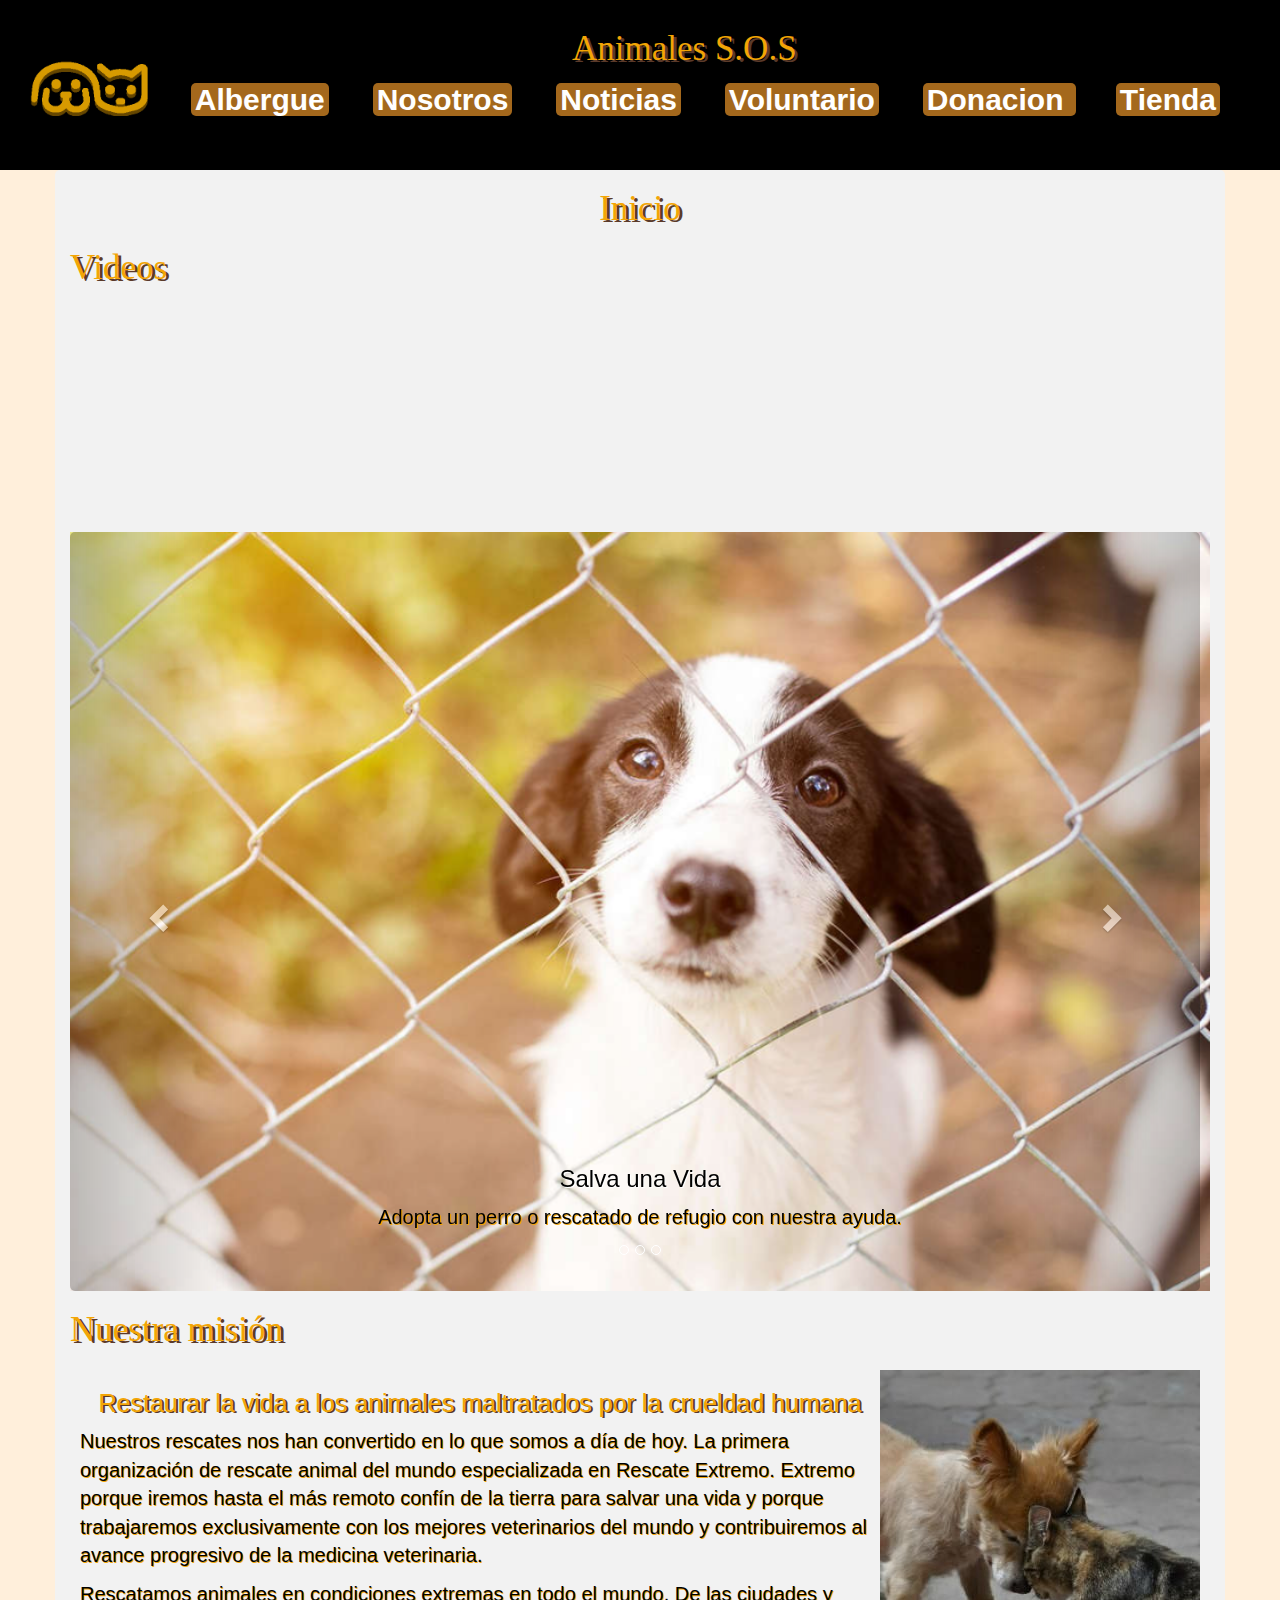
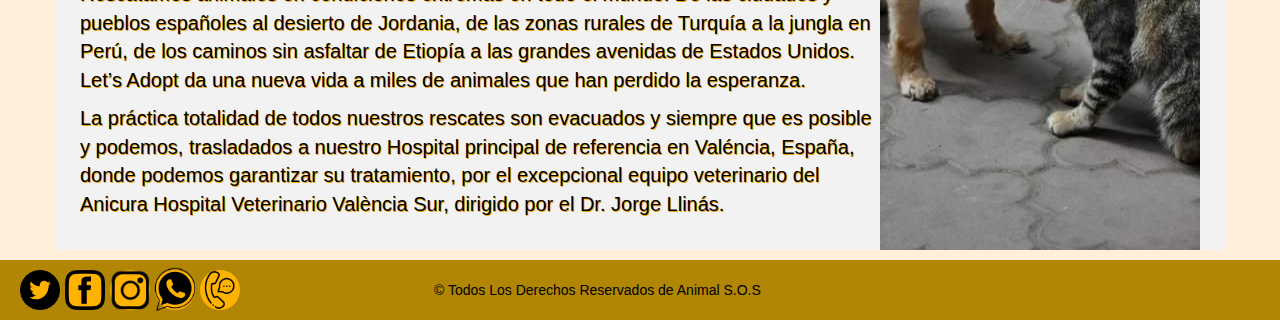
<file: index.html>
<!DOCTYPE html>
<html>
<head>
	<meta charset="UTF-8">
	<meta name="viewport" content="width=device-width, initial-scale=1.0">
	<title>Animales S.O.S</title>
    <link href="https://fonts.googleapis.com/css2?family=Lobster&family=Pacifico&display=swap" rel="stylesheet">
    <link rel="stylesheet" href="https://maxcdn.bootstrapcdn.com/bootstrap/3.4.1/css/bootstrap.min.css">
  <script src="https://ajax.googleapis.com/ajax/libs/jquery/3.5.1/jquery.min.js"></script>
  <script src="https://maxcdn.bootstrapcdn.com/bootstrap/3.4.1/js/bootstrap.min.js"></script>
	<link rel="stylesheet" type="text/css" href="estilos.css">
</head>
<body>
	<header>
		<nav>
 		 <div class="logo">
            <img src="imagenes/logo.png" alt="logo" height="70%">
           
        </div>
  		<a class="btn">
            <span></span>
            <span></span>
            <span></span>
        </a>
        <h1>Animales S.O.S </h1>
        <div class="menu">
        <a href="rescates.html">Albergue</a>
        <a href="nosotros.html">Nosotros</a>
        <a href="noticias.html">Noticias</a>
        <a href="contacto.html">Voluntario</a>
        <a href="donacion.html">Donacion </a>
        <a href="tienda.html">Tienda </a>
    
     </div>	
 	</nav>
	</header>
  
<div class="container">
  <h1><center>Inicio</center></h1>
  
  <h1><left>Videos</left></h1><div class="vid">
  <iframe width="30%" height="200" src="https://www.youtube.com/embed/GFnlH5Qkm-0" title="YouTube video player" frameborder="0" allow="accelerometer; autoplay; clipboard-write; encrypted-media; gyroscope; picture-in-picture" allowfullscreen></iframe>
  <iframe width="30%" height="200" src="https://www.youtube.com/embed/yQy9kLvb3Pk" title="YouTube video player" frameborder="0" allow="accelerometer; autoplay; clipboard-write; encrypted-media; gyroscope; picture-in-picture" allowfullscreen></iframe>
  <iframe width="30%" height="200" src="https://www.youtube.com/embed/eba3WoUuIds" title="YouTube video player" frameborder="0" allow="accelerometer; autoplay; clipboard-write; encrypted-media; gyroscope; picture-in-picture" allowfullscreen></iframe>
</div>
<div id="myCarousel" class="carousel slide" data-ride="carousel">
    <!-- Indicators -->
    <ol class="carousel-indicators">
      <li data-target="#myCarousel" data-slide-to="0"></li>
      <li data-target="#myCarousel" data-slide-to="1"></li>
      <li data-target="#myCarousel" data-slide-to="2"></li>
    </ol>

    <!-- Wrapper for slides -->
    <div class="carousel-inner" >

      <div class="item active">
        <img src="imagenes/a1.png" style="width:100%;">
        <div class="carousel-caption">
          <h3>Salva una Vida</h3>
          <p>Adopta un perro o rescatado de refugio con nuestra ayuda.</p>
        </div>
      </div>

      <div class="item">
        <img src="imagenes/a2.jpg" style="width:100%;">
        <div class="carousel-caption">
          <h3>Te importan ellos?</h3>
          <p>Adopta un perro o rescatado de refugio con nuestra ayuda</p>
        </div>
      </div>
    
      <div class="item">
        <img src="imagenes/a3.jpg"  style="width:100%;">
        <div class="carousel-caption">
          <h3>No los dejes sufrir</h3>
          <p>Abre tu corazón y tu hogar a un amigo de por vida.</p>
        </div>
      </div>
  
    </div>

    <!-- Left and right controls -->
    <a class="left carousel-control" href="#myCarousel" data-slide="prev">
      <span class="glyphicon glyphicon-chevron-left"></span>
      <span class="sr-only">Previous</span>
    </a>
    <a class="right carousel-control" href="#myCarousel" data-slide="next">
      <span class="glyphicon glyphicon-chevron-right"></span>
      <span class="sr-only">Next</span>
    </a>
  </div>
<h1><left>Nuestra misión</left></h1>
<div class="imge"><img src="imagenes/cad.jpg" align="right">
<h2>Restaurar la vida a los animales maltratados
por la crueldad humana</h2>
<p>Nuestros rescates nos han convertido en lo que somos a día de hoy. La primera organización de rescate animal del mundo especializada en Rescate Extremo. Extremo porque iremos hasta el más remoto confín de la tierra para salvar una vida y porque trabajaremos exclusivamente con los mejores veterinarios del mundo y contribuiremos al avance progresivo de la medicina veterinaria.</p>
<p>Rescatamos animales en condiciones extremas en todo el mundo. De las ciudades y pueblos españoles al desierto de Jordania, de las zonas rurales de Turquía a la jungla en Perú, de los caminos sin asfaltar de Etiopía a las grandes avenidas de Estados Unidos. Let’s Adopt da una nueva vida a miles de animales que han perdido la esperanza.</p>
<p>La práctica totalidad de todos nuestros rescates son evacuados y siempre que es posible y podemos, trasladados a nuestro Hospital principal de referencia en Valéncia, España, donde podemos garantizar su tratamiento, por el excepcional equipo veterinario del Anicura Hospital Veterinario València Sur, dirigido por el Dr. Jorge Llinás.</p></div>
</div>

	<footer>
    <div class="footer-social">
      <a href="https://twitter.com/?lang=es" ><img src="imagenes/twi.png" height="40px"></a>
      <a href="https://www.facebook.com//?lang=es" ><img src="imagenes/face.png" height="40px"></a>
      <a href="https://www.instagram.com/?hl=es" ><img src="imagenes/ins.png" height="40px"></a>
      <a href="https://api.whatsapp.com/send?phone=1234567&text=Hola%20Bienvenido%20a%20Animal%20S.O.S" ><img src="imagenes/wha.png" height="45px"></a>
      <a href="tel:+123 147258369"><img src="imagenes/tel.png" height="40px"></a>
      <div class="textf"> &copy;  Todos Los Derechos Reservados de Animal S.O.S </div></div>
</footer>
  <script type="text/javascript">
        $(".btn").on("click", function(){
            $('.menu').toggleClass("show");
        });
    </script>
</body>
</html>
</file>
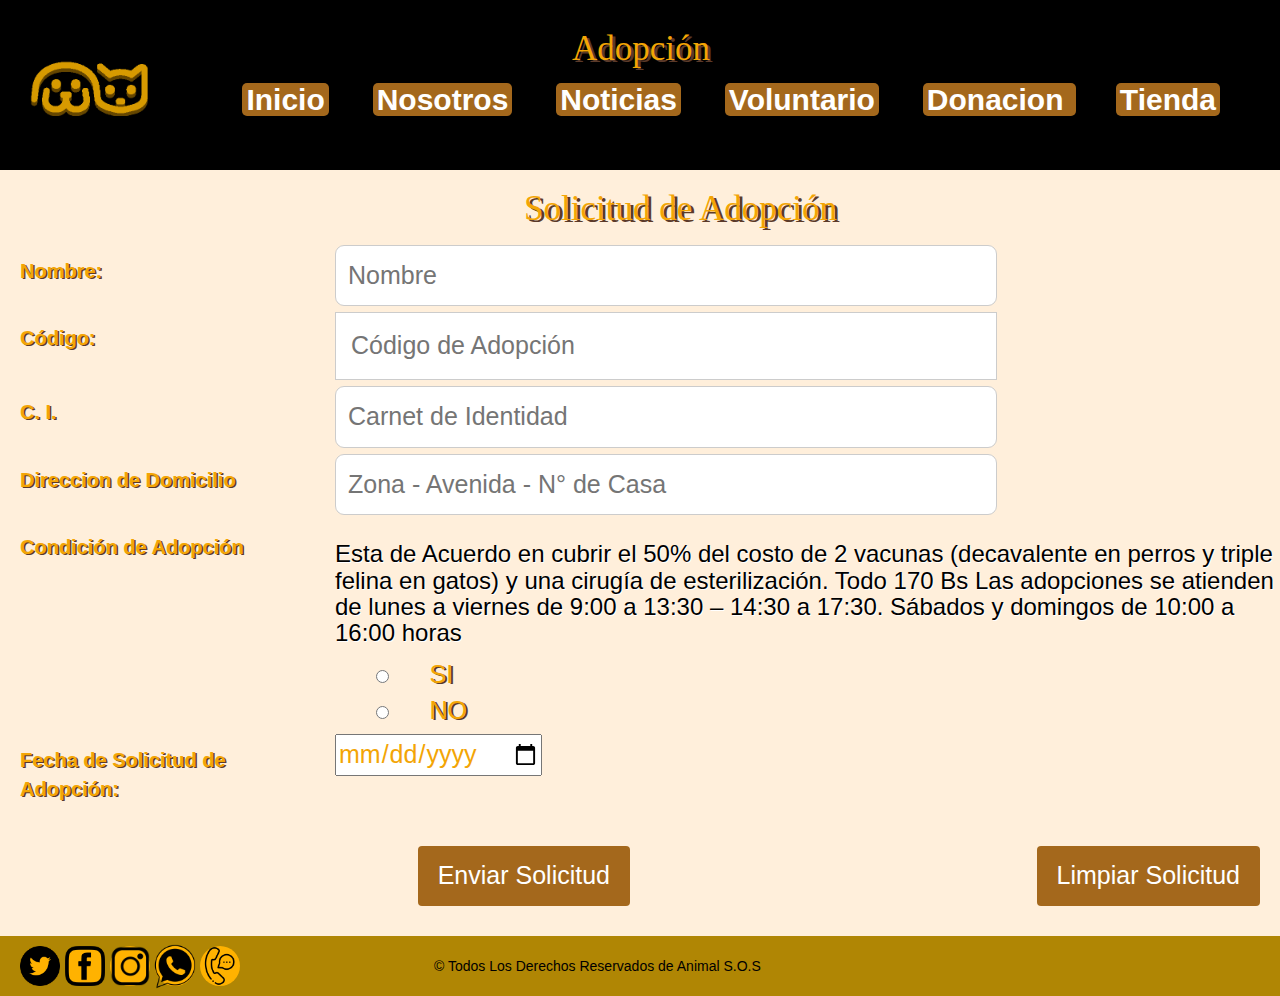
<file: adopcion.html>
<!DOCTYPE html>
<html>
<head>
	<meta charset="UTF-8">
	<meta name="viewport" content="width=device-width, initial-scale=1.0">
	<title>Animales S.O.S</title>
    <link href="https://fonts.googleapis.com/css2?family=Lobster&family=Pacifico&display=swap" rel="stylesheet">
    <script src="https://ajax.googleapis.com/ajax/libs/jquery/3.3.1/jquery.min.js"></script>
    <script src="https://maxcdn.bootstrapcdn.com/bootstrap/3.4.1/js/bootstrap.min.js"></script>
    <link rel="stylesheet" href="https://maxcdn.bootstrapcdn.com/bootstrap/3.4.1/css/bootstrap.min.css">
	<link rel="stylesheet" type="text/css" href="estilos.css">
</head>
<body>
	<header>
		<nav>
 		 <div class="logo">
           <img src="imagenes/logo.png" alt="logo" height="70%">
           
        </div>
  		<a class="btn">
            <span></span>
            <span></span>
            <span></span>
        </a>
        <h1>Adopción</h1>
        <div class="menu">
        <a href="index.html">Inicio</a>
        <a href="nosotros.html">Nosotros</a>
        <a href="noticias.html">Noticias</a>
        <a href="contacto.html">Voluntario</a>
        <a href="donacion.html">Donacion </a>
        <a href="tienda.html">Tienda </a>
    
     </div>	
 	</nav>
	</header>
  <div class="don">
    <h1 style="padding-left:40%;">Solicitud de Adopción</h1>
    <section>
 <div class="container"></div>
  <form>
    <div class="fila">
      <div class="col-25">
      <label>Nombre: </label>
      </div>
      <div class="col-75">
        <input type="text" name="nom" placeholder="Nombre">
      </div>
    </div>
    <div class="fila">
      <div class="col-25">
      <label>Código: </label>
      </div>
      <div class="col-75">
        <input type="password" name="clave" placeholder="Código de Adopción" minlength="8" maxlength="15">
      </div>
    </div>
    <div class="fila">
      <div class="col-25">
      <label>C. I. </label>
      </div>
      <div class="col-75">
        <input type="email" name="correo" placeholder="Carnet de Identidad">
      </div>
    </div>
    <div class="fila">
      <div class="col-25">
      <label>Direccion de Domicilio</label>
      </div>
      <div class="col-75">
        <input type="email" name="correo" placeholder="Zona - Avenida - N° de Casa">
      </div>
    </div>
    <div class="fila">
      <div class="col-25">
      <label>Condición de Adopción </label>
      </div>
      <div class="col-75">
        <h3>Esta de Acuerdo en cubrir el 50% del costo de 2 vacunas (decavalente en perros y triple felina en gatos) y una cirugía de esterilización. Todo 170 Bs
Las adopciones se atienden de lunes a viernes de 9:00 a 13:30 – 14:30 a 17:30. Sábados y domingos de 10:00 a 16:00 horas</h3>
        <input type="radio" name="Tipo" value="mensual">SI<br>
        <input type="radio" name="Tipo" value="trimestral">NO<br>
      </div>
    </div>
    
    <div class="fila">
      <div class="col-25">
      <label>Fecha de Solicitud de Adopción: </label>
      </div>
      <div class="col-75">
        <input type="date" name="fecha" min="2021-10-01">
      </div>
    </div>
    
    <div class="fila">
      <div class="col-50">
      <input type="submit" name="enviar" value="Enviar Solicitud">
      </div>
      <div class="col-50">
        <input type="reset" name="clear" value="Limpiar Solicitud">
      </div>
    </div>
    
  </form>
  </div>
</section>
  </div>
	<footer>
      <div class="footer-social">
      <a href="https://twitter.com/?lang=es" ><img src="imagenes/twi.png" height="40px"></a>
      <a href="https://www.facebook.com//?lang=es" ><img src="imagenes/face.png" height="40px"></a>
      <a href="https://www.instagram.com/?hl=es" ><img src="imagenes/ins.png" height="40px"></a>
      <a href="https://api.whatsapp.com/send?phone=1234567&text=Hola%20Bienvenido%20a%20Animal%20S.O.S" ><img src="imagenes/wha.png" height="45px"></a>
      <a href="tel:+123 147258369"><img src="imagenes/tel.png" height="40px"></a>
      <div class="textf"> &copy;  Todos Los Derechos Reservados de Animal S.O.S </div></div>
</footer>
  <script type="text/javascript">
        $(".btn").on("click", function(){
            $('.menu').toggleClass("show");
        });
    </script>
</body>
</html>
</file>
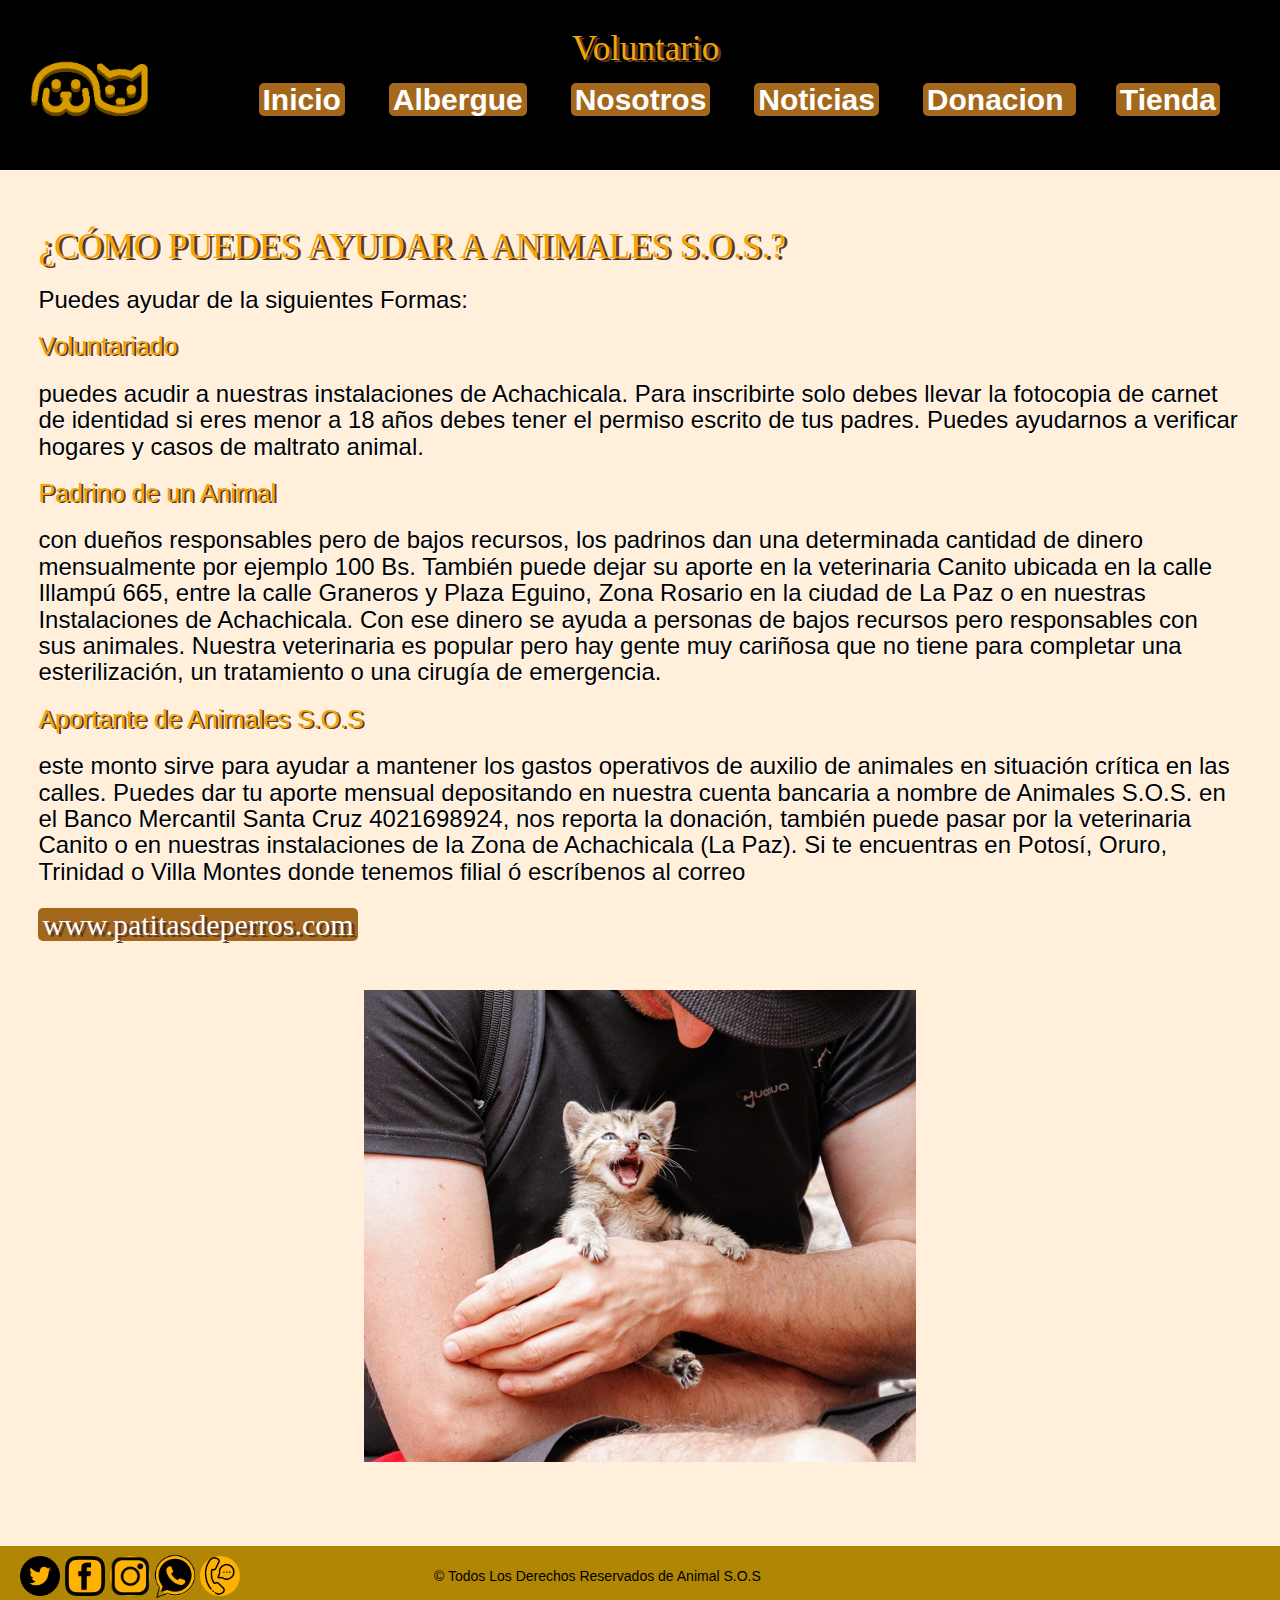
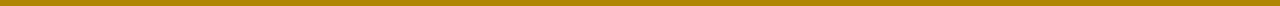
<file: contacto.html>
<!DOCTYPE html>
<html>
<head>
	<meta charset="UTF-8">
	<meta name="viewport" content="width=device-width, initial-scale=1.0">
	<title>Animales S.O.S</title>
    <link href="https://fonts.googleapis.com/css2?family=Lobster&family=Pacifico&display=swap" rel="stylesheet">
    <script src="https://ajax.googleapis.com/ajax/libs/jquery/3.3.1/jquery.min.js"></script>
    <script src="https://maxcdn.bootstrapcdn.com/bootstrap/3.4.1/js/bootstrap.min.js"></script>
    <link rel="stylesheet" href="https://maxcdn.bootstrapcdn.com/bootstrap/3.4.1/css/bootstrap.min.css">
	<link rel="stylesheet" type="text/css" href="estilos.css">
</head>
<body>
	<header>
		<nav>
 		 <div class="logo">
            <img src="imagenes/logo.png" alt="logo" height="70%">
           
        </div>
  		<a class="btn">
            <span></span>
            <span></span>
            <span></span>
        </a>
        <h1>Voluntario</h1>
        <div class="menu">
        <a href="index.html">Inicio</a>
        <a href="rescates.html">Albergue</a>
        <a href="nosotros.html">Nosotros</a>
        <a href="noticias.html">Noticias</a>
        <a href="donacion.html">Donacion </a>
        <a href="tienda.html">Tienda </a>
    
     </div>	
 	</nav>
	</header>
  <div class="text1"style="padding:3%;">
  <h1 >¿CÓMO PUEDES AYUDAR A ANIMALES S.O.S.?</h1>
  <h3 >Puedes ayudar de la siguientes Formas:</h3>
  <h2 style="text-align:left;">Voluntariado</h2>
  <h3>puedes acudir a nuestras instalaciones de Achachicala. Para inscribirte solo debes llevar la fotocopia de carnet de identidad si eres menor a 18 años debes tener el permiso escrito de tus padres. Puedes ayudarnos a verificar hogares y casos de maltrato animal.</h3>
  <h2 style="text-align:left;">Padrino de un Animal</h2>
  <h3>con dueños responsables pero de bajos recursos, los padrinos dan una determinada cantidad de dinero mensualmente por ejemplo 100 Bs. También puede dejar su aporte en la veterinaria Canito ubicada en la calle Illampú 665, entre la calle Graneros y Plaza Eguino, Zona Rosario en la ciudad de La Paz o en nuestras Instalaciones de Achachicala. Con ese dinero se ayuda a personas de bajos recursos pero responsables con sus animales. Nuestra veterinaria es popular pero hay gente muy cariñosa que no tiene para completar una esterilización, un tratamiento o una cirugía de emergencia.</h3>
  <h2 style="text-align:left;">Aportante de Animales S.O.S</h2>
  <h3>este monto sirve para ayudar a mantener los gastos operativos de auxilio de animales en situación crítica en las calles. Puedes dar tu aporte mensual depositando en nuestra cuenta bancaria a nombre de Animales S.O.S. en el Banco Mercantil Santa Cruz 4021698924, nos reporta la donación, también puede pasar por la veterinaria Canito o en nuestras instalaciones de la Zona de Achachicala  (La Paz). Si te encuentras en Potosí, Oruro, Trinidad o Villa Montes donde tenemos filial ó escríbenos al correo</h3>
  <h1><a href="http://www.patitasdeperros.com/">www.patitasdeperros.com</a></h1>
<center><img src="imagenes/vol1.jpg" style="padding:3%;"></center>
</div>
	<footer>
    <div class="footer-social">
      <a href="https://twitter.com/?lang=es" ><img src="imagenes/twi.png" height="40px"></a>
      <a href="https://www.facebook.com//?lang=es" ><img src="imagenes/face.png" height="40px"></a>
      <a href="https://www.instagram.com/?hl=es" ><img src="imagenes/ins.png" height="40px"></a>
      <a href="https://api.whatsapp.com/send?phone=1234567&text=Hola%20Bienvenido%20a%20Animal%20S.O.S" ><img src="imagenes/wha.png" height="45px"></a>
      <a href="tel:+123 147258369"><img src="imagenes/tel.png" height="40px"></a>
      <div class="textf"> &copy;  Todos Los Derechos Reservados de Animal S.O.S </div></div>
</footer>
  <script type="text/javascript">
        $(".btn").on("click", function(){
            $('.menu').toggleClass("show");
        });
    </script>
</body>
</html>
</file>
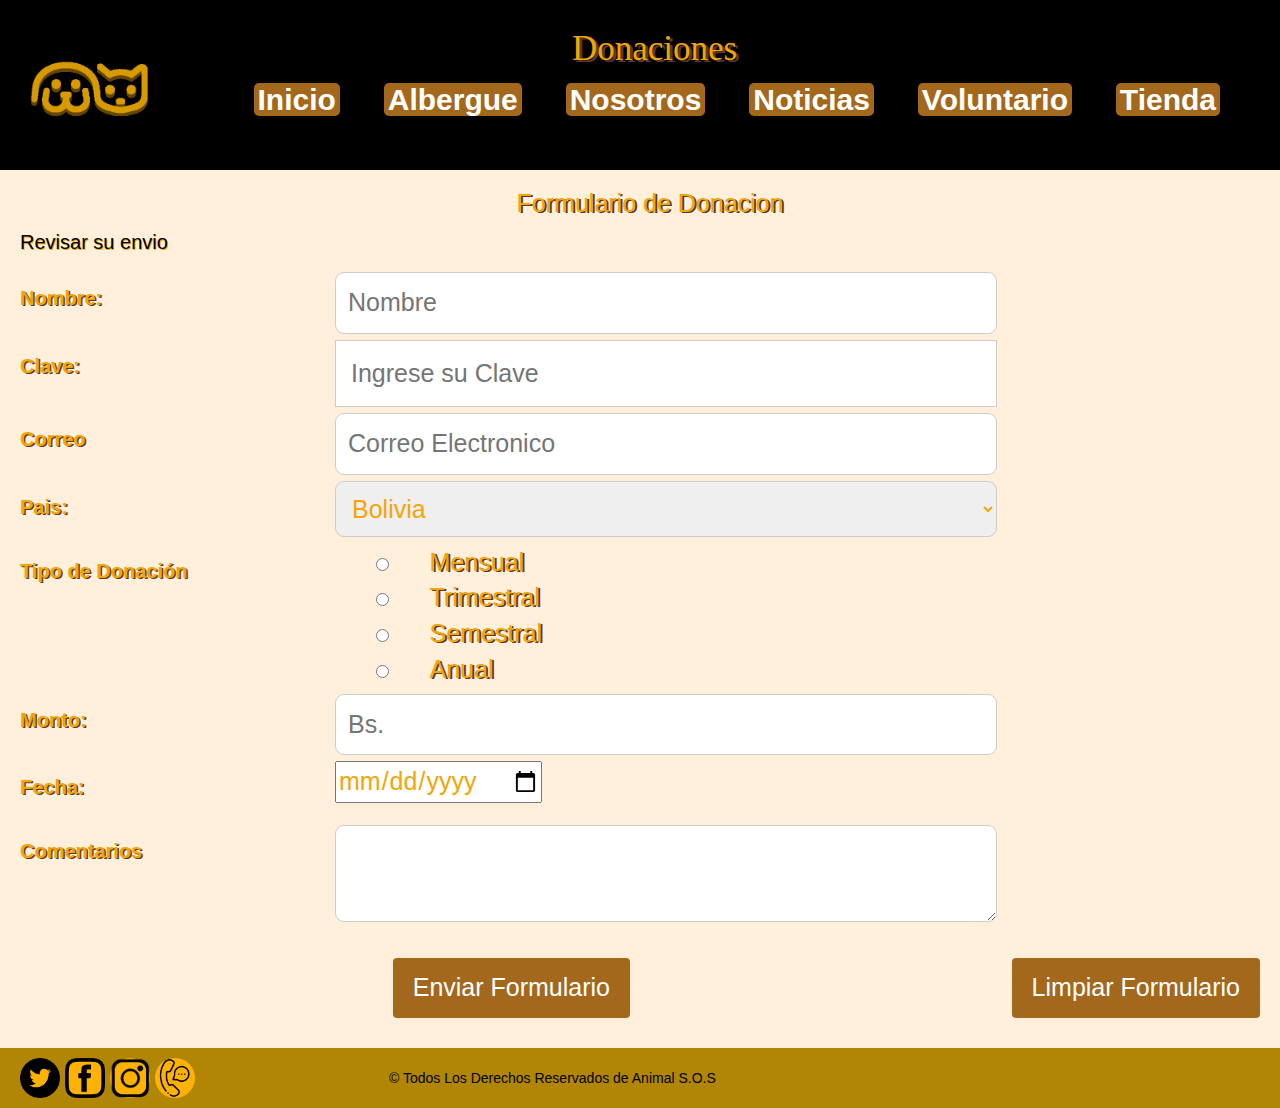
<file: donacion.html>
<!DOCTYPE html>
<html>
<head>
	<meta charset="UTF-8">
	<meta name="viewport" content="width=device-width, initial-scale=1.0">
	<title>Animales S.O.S</title>
    <link href="https://fonts.googleapis.com/css2?family=Lobster&family=Pacifico&display=swap" rel="stylesheet">
    <script src="https://ajax.googleapis.com/ajax/libs/jquery/3.3.1/jquery.min.js"></script>
    <script src="https://maxcdn.bootstrapcdn.com/bootstrap/3.4.1/js/bootstrap.min.js"></script>
    <link rel="stylesheet" href="https://maxcdn.bootstrapcdn.com/bootstrap/3.4.1/css/bootstrap.min.css">
	<link rel="stylesheet" type="text/css" href="estilos.css">
</head>
<body>
	<header>
		<nav>
 		 <div class="logo">
           <img src="imagenes/logo.png" alt="logo" height="70%">
           
        </div>
  		<a class="btn">
            <span></span>
            <span></span>
            <span></span>
        </a>
        <h1>Donaciones</h1>
        <div class="menu">
        <a href="index.html">Inicio</a>
        <a href="rescates.html">Albergue</a>
        <a href="nosotros.html">Nosotros</a>
        <a href="noticias.html">Noticias</a>
        <a href="contacto.html">Voluntario</a>
        <a href="tienda.html">Tienda </a>
    
     </div>	
 	</nav>
	</header>
  <div class="don">
    <h2>Formulario de Donacion</h2>
    <p>Revisar su envio</p>
    <section>
 <div class="container"></div>
  <form>
    <div class="fila">
      <div class="col-25">
      <label>Nombre: </label>
      </div>
      <div class="col-75">
        <input type="text" name="nom" placeholder="Nombre">
      </div>
    </div>
    <div class="fila">
      <div class="col-25">
      <label>Clave: </label>
      </div>
      <div class="col-75">
        <input type="password" name="clave" placeholder="Ingrese su Clave" minlength="8" maxlength="15">
      </div>
    </div>
    <div class="fila">
      <div class="col-25">
      <label>Correo </label>
      </div>
      <div class="col-75">
        <input type="email" name="correo" placeholder="Correo Electronico">
      </div>
    </div>
    <div class="fila">
      <div class="col-25">
      <label>Pais: </label>
      </div>
      <div class="col-75">
        <select name="pais">
          <option>Bolivia</option>
          <option>Peru</option>
          <option>Argentina</option>
        </select>
      </div>
    </div>

    <div class="fila">
      <div class="col-25">
      <label>Tipo de Donación </label>
      </div>
      <div class="col-75">
        <input type="radio" name="Tipo" value="mensual">Mensual<br>
        <input type="radio" name="Tipo" value="trimestral">Trimestral<br>
        <input type="radio" name="Tipo" value="Semestral">Semestral<br>
        <input type="radio" name="Tipo" value="Anual">Anual<br>
      </div>
    </div>
    <div class="fila">
      <div class="col-25">
      <label>Monto: </label>
      </div>
      <div class="col-75">
        <input type="number" name="monto" min="1" placeholder="Bs.">
      </div>
    </div>
    <div class="fila">
      <div class="col-25">
      <label>Fecha: </label>
      </div>
      <div class="col-75">
        <input type="date" name="fecha" min="2021-10-01">
      </div>
    </div>
    <div class="fila">
      <div class="col-25">
      <label>Comentarios </label>
      </div>
      <div class="col-75">
        <textarea></textarea>
      </div>
    </div>
    <div class="fila">
      <div class="col-50">
      <input type="submit" name="enviar" value="Enviar Formulario">
      </div>
      <div class="col-50">
        <input type="reset" name="clear" value="Limpiar Formulario">
      </div>
    </div>
    
  </form>
  </div>
</section>
  </div>
	<footer>
      <div class="footer-social">
      <a href="https://twitter.com/?lang=es" ><img src="imagenes/twi.png" height="40px"></a>
      <a href="https://www.facebook.com//?lang=es" ><img src="imagenes/face.png" height="40px"></a>
      <a href="https://www.instagram.com/?hl=es" ><img src="imagenes/ins.png" height="40px"></a>
      <a href="tel:+123 147258369"><img src="imagenes/tel.png" height="40px"></a>
      <div class="textf"> &copy;  Todos Los Derechos Reservados de Animal S.O.S </div></div>
</footer>
  <script type="text/javascript">
        $(".btn").on("click", function(){
            $('.menu').toggleClass("show");
        });
    </script>
</body>
</html>
</file>
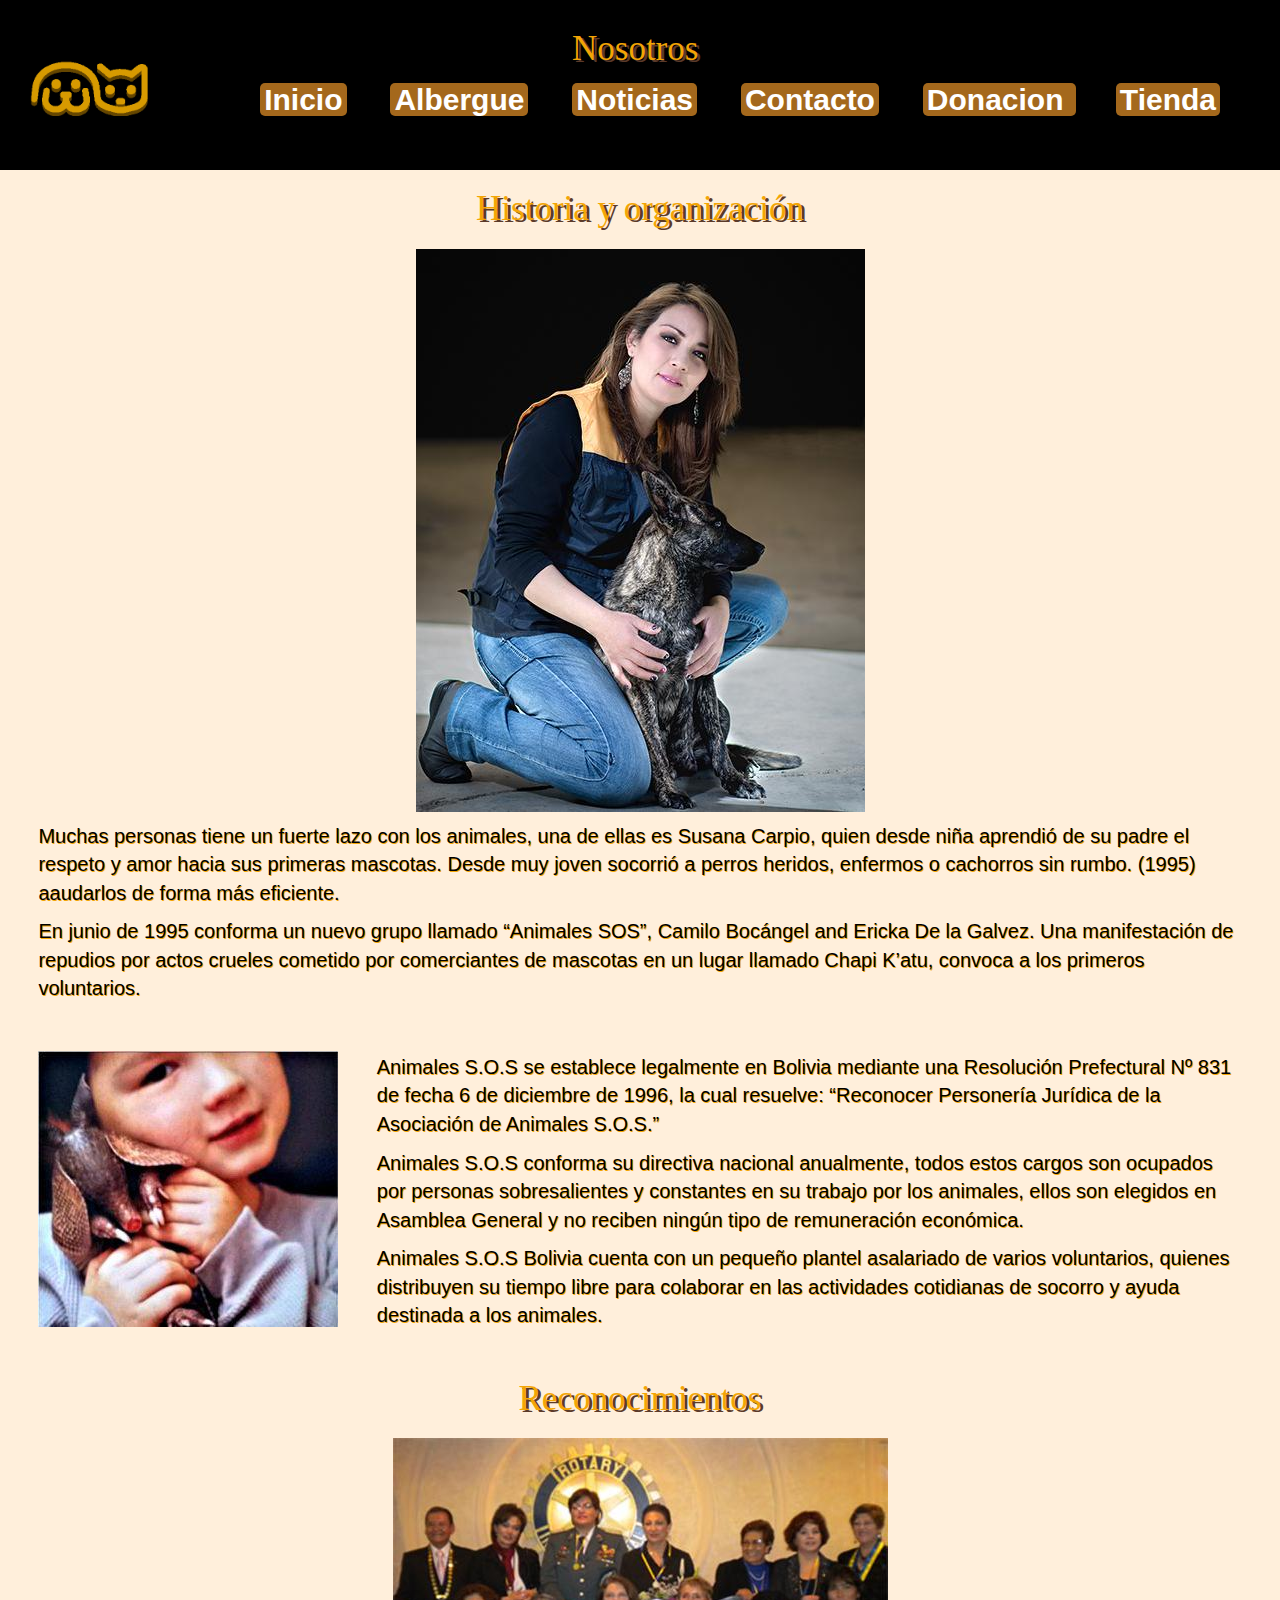
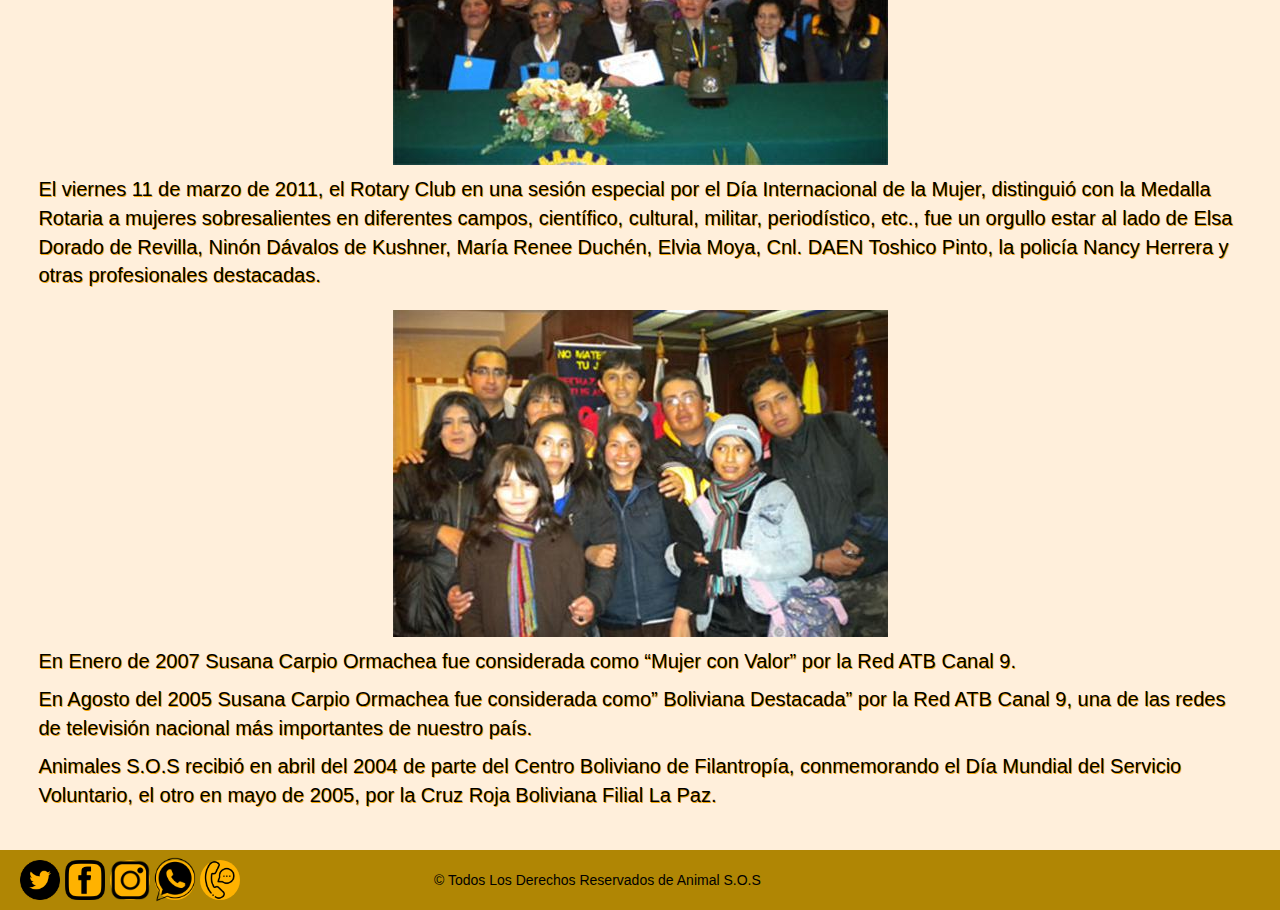
<file: nosotros.html>
<!DOCTYPE html>
<html>
<head>
	<meta charset="UTF-8">
	<meta name="viewport" content="width=device-width, initial-scale=1.0">
	<title>Animales S.O.S</title>
    <link href="https://fonts.googleapis.com/css2?family=Lobster&family=Pacifico&display=swap" rel="stylesheet">
    <script src="https://ajax.googleapis.com/ajax/libs/jquery/3.3.1/jquery.min.js"></script>
    <script src="https://maxcdn.bootstrapcdn.com/bootstrap/3.4.1/js/bootstrap.min.js"></script>
    <link rel="stylesheet" href="https://maxcdn.bootstrapcdn.com/bootstrap/3.4.1/css/bootstrap.min.css">
	<link rel="stylesheet" type="text/css" href="estilos.css">
</head>
<body>
	<header>
		<nav>
 		 <div class="logo">
            <img src="imagenes/logo.png" alt="logo" height="70%">
           
        </div>
  		<a class="btn">
            <span></span>
            <span></span>
            <span></span>
        </a>
        <h1>Nosotros</h1>
        <div class="menu">
        <a href="index.html">Inicio</a>
        <a href="rescates.html">Albergue</a>
        <a href="noticias.html">Noticias</a>
        <a href="contacto.html">Contacto</a>
        <a href="donacion.html">Donacion </a>
        <a href="tienda.html">Tienda </a>
    
     </div>	
 	</nav>
	</header>
  <div class="text1">
    <h1><center>Historia y organización</center></h1>
    <center><img src="imagenes/foto1.jpeg" style="padding: 10px;"></center>
  <p style="padding-left: 3%;padding-right: 3%;">Muchas personas tiene un fuerte lazo con los animales, una de ellas es Susana Carpio, quien desde niña aprendió de su padre el respeto y amor hacia sus primeras mascotas. Desde muy joven socorrió a perros heridos, enfermos o cachorros sin rumbo. (1995) aaudarlos de forma más eficiente.</p>
  <p style="padding-left: 3%;padding-right: 3%;">En junio de 1995 conforma un nuevo grupo llamado “Animales SOS”, Camilo Bocángel and Ericka De la Galvez. Una manifestación de repudios por actos crueles cometido por comerciantes de mascotas en un lugar llamado Chapi K’atu, convoca a los primeros voluntarios.</p>
  <img src="imagenes/foto2.jpeg" style="margin: 3%;" align="left">
  <br><br>
  <p style="padding-left: 3%;padding-right: 3%;">Animales S.O.S se establece legalmente en Bolivia mediante una Resolución Prefectural Nº 831 de fecha 6 de diciembre de 1996, la cual resuelve: “Reconocer Personería Jurídica de la Asociación de Animales S.O.S.”</p>
  <p style="padding-left: 3%;padding-right: 3%;">Animales S.O.S conforma su directiva nacional anualmente, todos estos cargos son ocupados por personas sobresalientes y constantes en su trabajo por los animales, ellos son elegidos en Asamblea General y no reciben ningún tipo de remuneración económica.</p>
  <p style="padding-left: 3%;padding-right: 3%;">Animales S.O.S Bolivia cuenta con un pequeño plantel asalariado de varios voluntarios, quienes distribuyen su tiempo libre para colaborar en las actividades cotidianas de socorro y ayuda destinada a los animales.</p>
  <br>
  <h1><center>Reconocimientos</center></h1>
  <center><img src="imagenes/logro.jpeg" style="padding: 10px;"></center>
  <p style="padding-left: 3%;padding-right: 3%;">El viernes 11 de marzo de 2011, el Rotary Club en una sesión especial por el Día Internacional de la Mujer, distinguió con la Medalla Rotaria a mujeres sobresalientes en diferentes campos, científico, cultural, militar, periodístico, etc., fue un orgullo estar al lado de Elsa Dorado de Revilla, Ninón Dávalos de Kushner, María Renee Duchén, Elvia Moya, Cnl. DAEN Toshico Pinto, la policía Nancy Herrera y otras profesionales destacadas.</p>
  <center><img src="imagenes/logro1.jpeg" style="padding: 10px;"></center>
  <p style="padding-left: 3%;padding-right: 3%;">En Enero de 2007 Susana Carpio Ormachea fue considerada como “Mujer con Valor” por la Red ATB Canal 9.</p>
  <p style="padding-left: 3%;padding-right: 3%;">En Agosto del 2005 Susana Carpio Ormachea fue considerada como” Boliviana Destacada” por la Red ATB Canal 9, una de las redes de televisión nacional más importantes de nuestro país.</p>
  <p style="padding-left: 3%;padding-right: 3%;">Animales S.O.S recibió en abril del 2004 de parte del Centro Boliviano de Filantropía, conmemorando el Día Mundial del Servicio Voluntario, el otro en mayo de 2005, por la Cruz Roja Boliviana Filial La Paz.</p>
  <br>
</div>
	<footer>
      <div class="footer-social">
      <a href="https://twitter.com/?lang=es" ><img src="imagenes/twi.png" height="40px"></a>
      <a href="https://www.facebook.com//?lang=es" ><img src="imagenes/face.png" height="40px"></a>
      <a href="https://www.instagram.com/?hl=es" ><img src="imagenes/ins.png" height="40px"></a>
      <a href="https://api.whatsapp.com/send?phone=1234567&text=Hola%20Bienvenido%20a%20Animal%20S.O.S" ><img src="imagenes/wha.png" height="45px"></a>
      <a href="tel:+123 147258369"><img src="imagenes/tel.png" height="40px"></a>
      <div class="textf"> &copy;  Todos Los Derechos Reservados de Animal S.O.S </div></div>
</footer>
  <script type="text/javascript">
        $(".btn").on("click", function(){
            $('.menu').toggleClass("show");
        });
    </script>
</body>
</html>
</file>
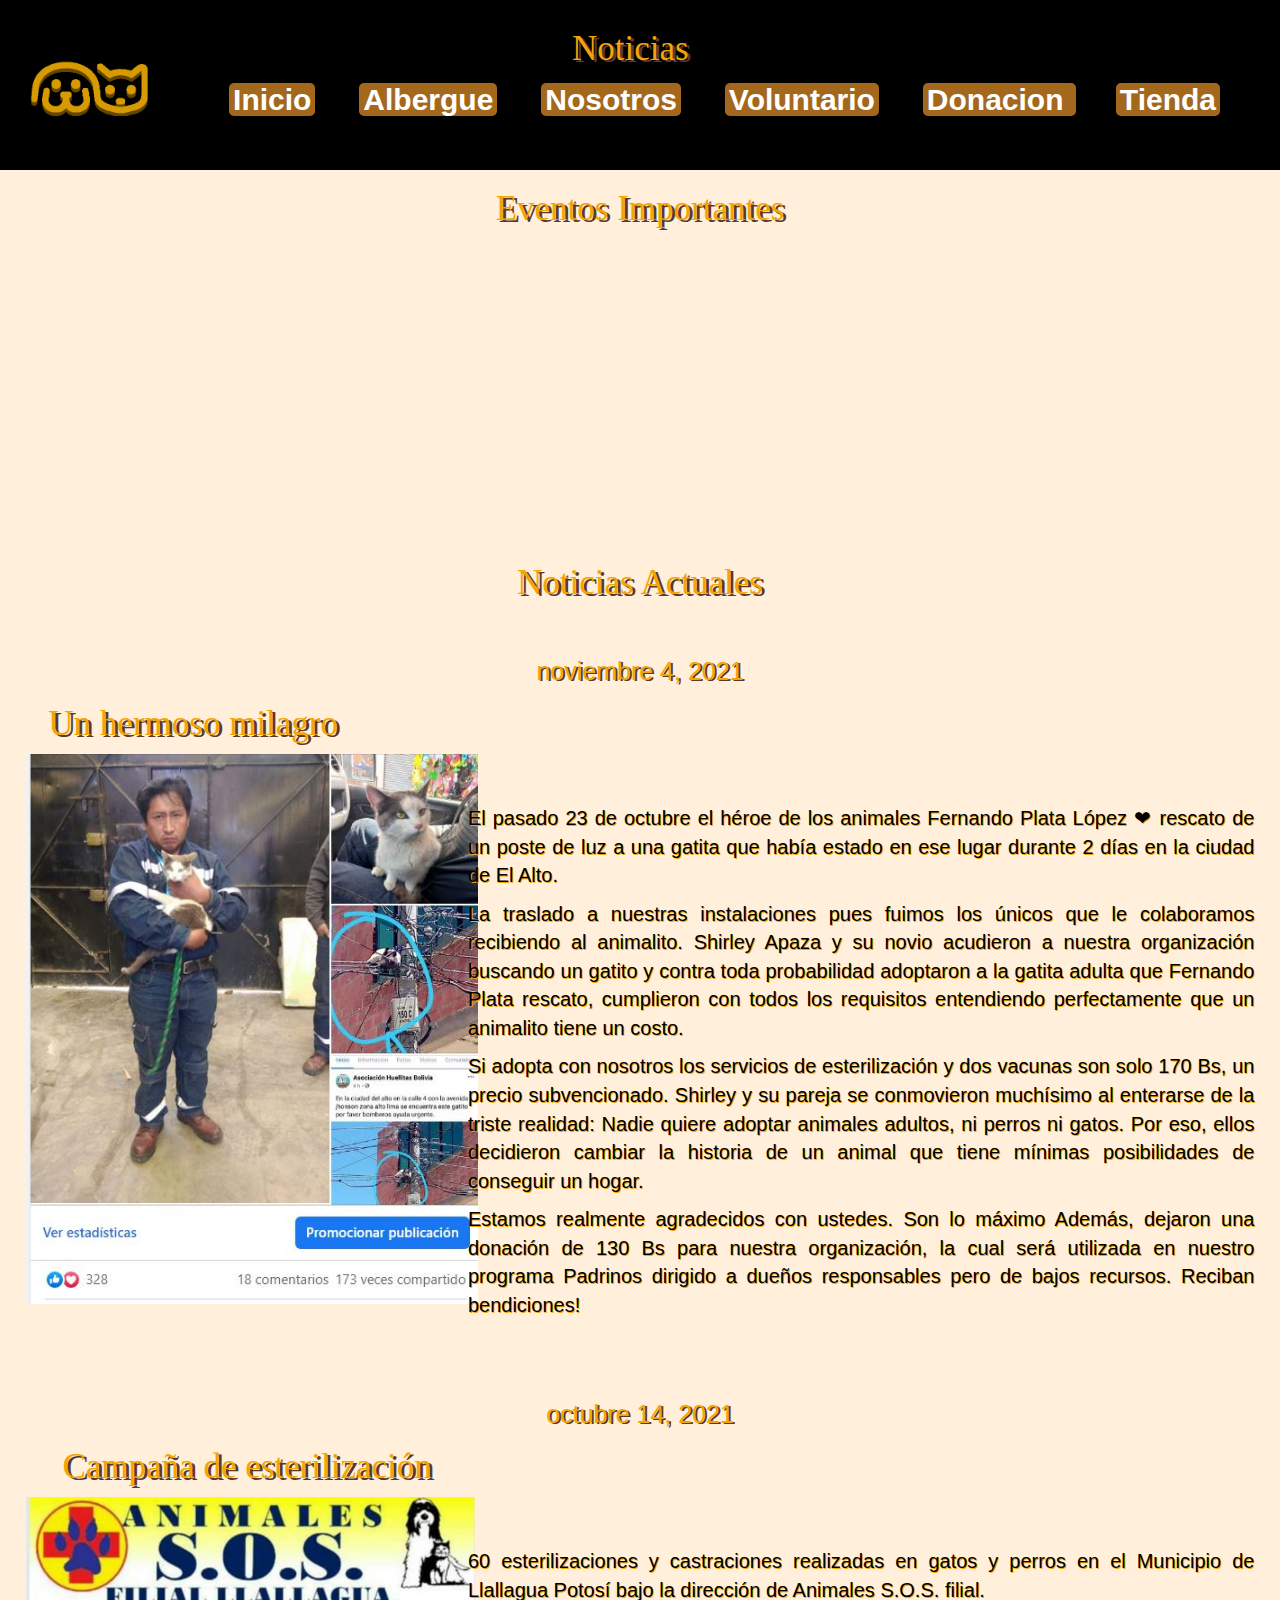
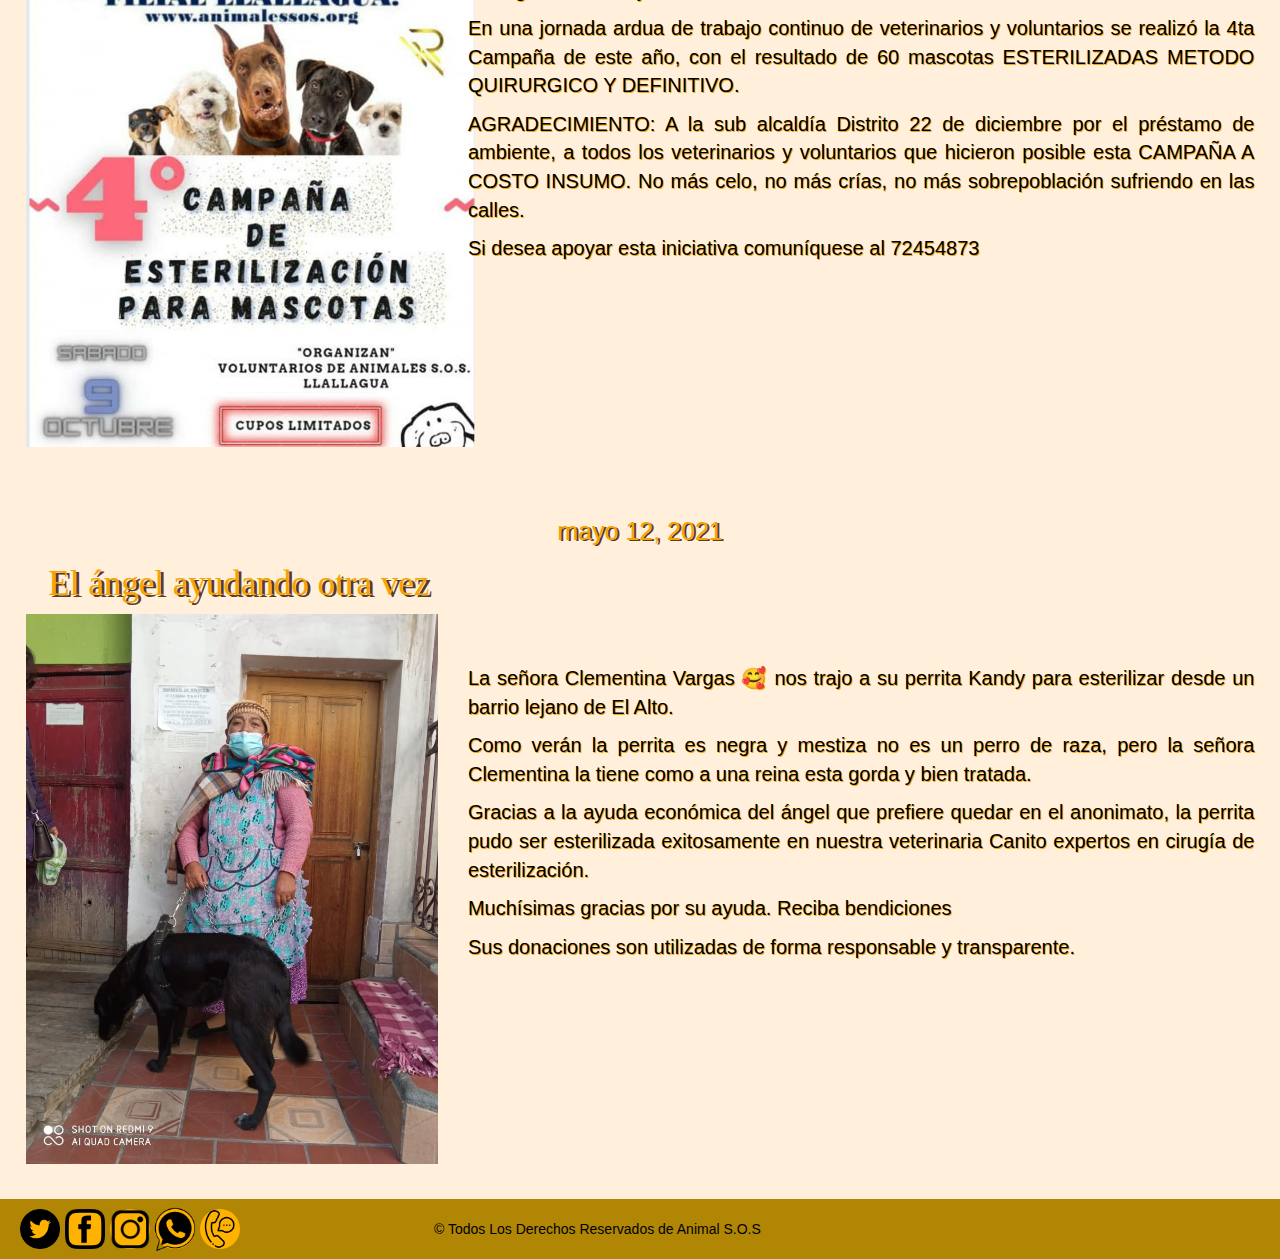
<file: noticias.html>
<!DOCTYPE html>
<html>
<head>
	<meta charset="UTF-8">
	<meta name="viewport" content="width=device-width, initial-scale=1.0">
	<title>Animales S.O.S</title>
    <link href="https://fonts.googleapis.com/css2?family=Lobster&family=Pacifico&display=swap" rel="stylesheet">
    <script src="https://ajax.googleapis.com/ajax/libs/jquery/3.3.1/jquery.min.js"></script>
    <script src="https://maxcdn.bootstrapcdn.com/bootstrap/3.4.1/js/bootstrap.min.js"></script>
    <link rel="stylesheet" href="https://maxcdn.bootstrapcdn.com/bootstrap/3.4.1/css/bootstrap.min.css">
	<link rel="stylesheet" type="text/css" href="estilos.css">
</head>
<body  style="overflow-x: hidden;">
	<header>
		<nav>
 		 <div class="logo">
            <img src="imagenes/logo.png" alt="logo" height="70%">
           
        </div>
  		<a class="btn">
            <span></span>
            <span></span>
            <span></span>
        </a>
        <h1>Noticias</h1>
        <div class="menu">
        <a href="index.html">Inicio</a>
        <a href="rescates.html">Albergue</a>
        <a href="nosotros.html">Nosotros</a>
        <a href="contacto.html">Voluntario</a>
        <a href="donacion.html">Donacion </a>
        <a href="tienda.html">Tienda </a>
    
     </div>	
 	</nav>
	</header>
  <div class="text1">
    <h1><center>Eventos Importantes</center></h1>
    <iframe width="420" height="300" src="https://www.youtube.com/embed/VeQXFnrDIGI" title="YouTube video player" frameborder="0" allow="accelerometer; autoplay; clipboard-write; encrypted-media; gyroscope; picture-in-picture" allowfullscreen style="padding:2%;"></iframe>
    <iframe width="420" height="300" src="https://www.youtube.com/embed/SozZs7OtQrA" title="YouTube video player" frameborder="0" allow="accelerometer; autoplay; clipboard-write; encrypted-media; gyroscope; picture-in-picture" allowfullscreen style="padding:2%;"></iframe>
    <iframe width="420" height="300" src="https://www.youtube.com/embed/f-bKKJwoCCQ" title="YouTube video player" frameborder="0" allow="accelerometer; autoplay; clipboard-write; encrypted-media; gyroscope; picture-in-picture" allowfullscreen style="padding:2%;"></iframe>
    <h1><center>Noticias Actuales</center></h1>
    <div class="row">
      <h2>noviembre 4, 2021</h2>
          <h1 style="padding-left: 3%;">Un hermoso milagro</h1>
                  <div class="col-sm-4"><img src="imagenes/not1.jpg" height="550px"></div>
                  <div class="col-sm-8"><p>El pasado 23 de octubre el héroe de los animales Fernando Plata López ❤ rescato de un poste de luz a una gatita que había estado en ese lugar durante 2 días en la ciudad de El Alto.</p>
                    <p>La traslado a nuestras instalaciones pues fuimos los únicos que le colaboramos recibiendo al animalito.
                Shirley Apaza y su novio  acudieron a nuestra organización buscando un gatito y contra toda probabilidad adoptaron a la gatita adulta que Fernando Plata rescato, cumplieron con todos los requisitos entendiendo perfectamente que un animalito tiene un costo.</p>
                <p>Si adopta con nosotros los servicios de esterilización y dos vacunas son solo 170 Bs, un precio subvencionado.
                Shirley y su pareja  se conmovieron muchísimo al enterarse de la triste realidad: Nadie quiere adoptar animales adultos, ni perros ni gatos. Por eso, ellos decidieron cambiar la historia de un animal que tiene mínimas posibilidades de conseguir un hogar.</p>
                <p>Estamos realmente agradecidos con ustedes. Son lo máximo
                Además, dejaron una donación de 130 Bs para nuestra organización, la cual será utilizada en nuestro programa Padrinos dirigido a dueños responsables pero de bajos recursos.
                Reciban bendiciones!</p>
                  </div>
                  <br>
    </div>
    <div class="row">
      <div class="col-sm-12">
      <h2>octubre 14, 2021</h2>
          <h1 style="padding-left: 3%;">Campaña de esterilización</h1></div>
                <div class="col-sm-4"><img src="imagenes/not2.jpg" height="550px"></div>
                <div class="col-sm-8"><p>60 esterilizaciones y castraciones realizadas en gatos y perros en el Municipio de Llallagua Potosí bajo la dirección de Animales S.O.S. filial.</p>
                  <p>En una jornada ardua de trabajo continuo de veterinarios y voluntarios se realizó la 4ta Campaña de este año, con el resultado de 60 mascotas ESTERILIZADAS METODO QUIRURGICO Y DEFINITIVO.</p>
              <p>AGRADECIMIENTO: A la sub alcaldía Distrito 22 de diciembre por el préstamo de ambiente, a todos los veterinarios y voluntarios que hicieron posible esta CAMPAÑA A COSTO INSUMO. No más celo, no más crías, no más sobrepoblación sufriendo en las calles.</p>
              <p>Si desea apoyar esta iniciativa comuníquese al 72454873</p>
                  </div>
    </div>
    <div class="row">
      <h2>mayo 12, 2021</h2>
          <h1 style="padding-left: 3%;">El ángel ayudando otra vez</h1>
                <div class="col-sm-4"><img src="imagenes/not3.jpg" height="550px"></div>
                <div class="col-sm-8"><p>La señora Clementina Vargas 🥰 nos trajo a su perrita Kandy para esterilizar desde un barrio lejano de El Alto.</p>
                  <p>Como verán la perrita es negra y mestiza no es un perro de raza, pero la señora Clementina la tiene como a una reina esta gorda y bien tratada.</p>
              <p>Gracias a la ayuda económica del ángel que prefiere quedar en el anonimato, la perrita pudo ser esterilizada exitosamente en nuestra veterinaria Canito expertos en cirugía de esterilización.</p>
              <p>Muchísimas gracias por su ayuda. Reciba bendiciones</p>
              <p>Sus donaciones son utilizadas de forma responsable y transparente.</p>
                  </div>
    </div>             
	</div>
	<footer>
      <div class="footer-social">
      <a href="https://twitter.com/?lang=es" ><img src="imagenes/twi.png" height="40px"></a>
      <a href="https://www.facebook.com//?lang=es" ><img src="imagenes/face.png" height="40px"></a>
      <a href="https://www.instagram.com/?hl=es" ><img src="imagenes/ins.png" height="40px"></a>
      <a href="https://api.whatsapp.com/send?phone=1234567&text=Hola%20Bienvenido%20a%20Animal%20S.O.S" ><img src="imagenes/wha.png" height="45px"></a>
      <a href="tel:+123 147258369"><img src="imagenes/tel.png" height="40px"></a>
      <div class="textf"> &copy;  Todos Los Derechos Reservados de Animal S.O.S </div></div>
</footer>
  <script type="text/javascript">
        $(".btn").on("click", function(){
            $('.menu').toggleClass("show");
        });
    </script>
</body>
</html>
</file>
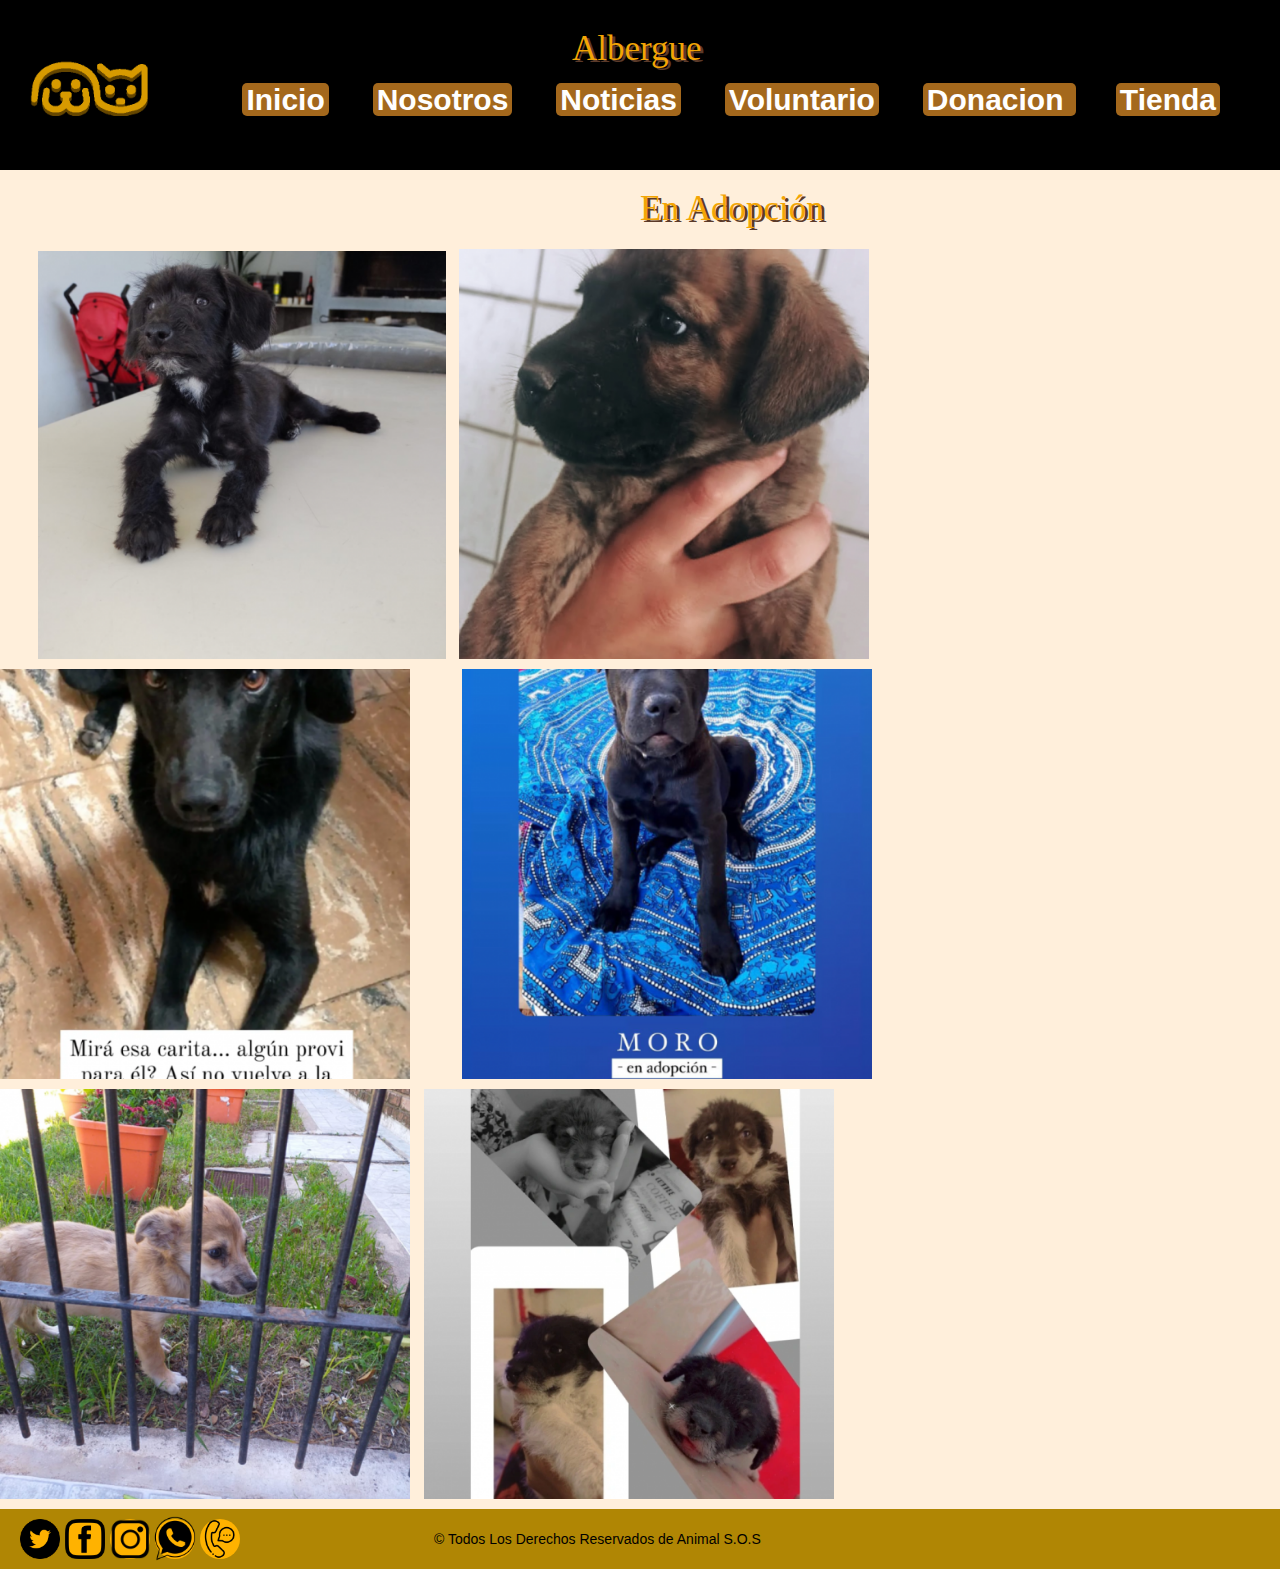
<file: rescates.html>
<!DOCTYPE html>
<html>
<head>
	<meta charset="UTF-8">
	<meta name="viewport" content="width=device-width, initial-scale=1.0">
	<title>Animales S.O.S</title>
    <link href="https://fonts.googleapis.com/css2?family=Lobster&family=Pacifico&display=swap" rel="stylesheet">
    <script src="https://ajax.googleapis.com/ajax/libs/jquery/3.3.1/jquery.min.js"></script>
    <script src="https://maxcdn.bootstrapcdn.com/bootstrap/3.4.1/js/bootstrap.min.js"></script>
    <link rel="stylesheet" href="https://maxcdn.bootstrapcdn.com/bootstrap/3.4.1/css/bootstrap.min.css">
	<link rel="stylesheet" type="text/css" href="estilos.css">
</head>
<body>
	<header>
		<nav>
 		 <div class="logo">
            <img src="imagenes/logo.png" alt="logo" height="70%">
           
        </div>
  		<a class="btn">
            <span></span>
            <span></span>
            <span></span>
        </a>
        <h1>Albergue</h1>
        <div class="menu">
        <a href="index.html">Inicio</a>
        <a href="nosotros.html">Nosotros</a>
        <a href="noticias.html">Noticias</a>
        <a href="contacto.html">Voluntario</a>
        <a href="donacion.html">Donacion </a>
        <a href="tienda.html">Tienda </a>
    
     </div>	
 	</nav>
	</header>
<h1 style="padding-left:50%;">En Adopción</h1>

    <a class="button" href="#popup1"  style="margin-left: 3%;"><img src="imagenes/1.png" height="420px" style="padding-top: 1%;"></a>
<div id="popup1" class="overlay">
    <div class="popup">
        <h2>Zambo</h2>
        <a class="close" href="#">&times;</a>
        <div class="content">
            EN ADOPCIÓN!!! Machito de 3 meses desparasitado será chico es cruza caniche con salchicha. El adoptante se compromete a colocarle las vacunas y a los seis meses hacerlo castrar. Adopción responsable con seguimiento. Patio cerrado.
            <br>
            Sexo: Macho • Tamaño: Chico • Edad: 3 meses • Raza: Mestizo • Castración: No castrado • Zona: Córdoba Capital, Cordoba
            <br>
            <h2>Código: PACM104843</h2>
            <br>
            <p><a href="adopcion.html">Formulario de adopcion</a></p>
        </div>
    </div>
</div>


    <a class="button" href="#popup2"><img src="imagenes/2.png" height="420px" style="padding-top: 10px;"></a>
<div id="popup2" class="overlay">
    <div class="popup">
        <h2>Choco</h2>
        <a class="close" href="#">&times;</a>
        <div class="content">
            EN ADOPCIÓN!!! Cachorros atigrados machos en adopción responsable.Tienen 45 días aproximadamente.
            <br>
            Sexo: Macho • Tamaño: Mediano • Edad: 45 días • Raza: Mestizo • Castración: Con compromiso • Zona: Córdoba Capital, Cordoba
            <h2>Código: PACM104811</h2>
            <br>
            <p><a href="adopcion.html">Formulario de adopcion</a></p>
        </div>
    </div>
</div>

    <a class="button" href="#popup3"><img src="imagenes/3.png" height="420px" style="padding-top: 10px;"></a>
<div id="popup3" class="overlay">
    <div class="popup">
        <h2>Negri</h2>
        <a class="close" href="#">&times;</a>
        <div class="content">
            EN ADOPCIÓN!!! Negri♡ machito de 10 meses busca hogar. Para quien no quiere aguantar todo lo que implica un cachorro este bebé es perfecto porque ya pasó esa etapa pero sigue aprendiendo siendo bebé para que lo eduques a tu medida.es bueno se lleva bien con todos. Un amor.Mi amiga le dio cobijo por la lluvia pero sus perros no lo aceptan. Es buenísimo ya fue al veterinario está sano y desparasitado. mediano
            <br>
            Sexo: Macho • Tamaño: Mediano • Edad: 10 meses • Raza: Mestizo • Castración: Con compromiso • Zona: Córdoba Capital, Cordoba
            <h2>Código: PACM104780</h2>
            <br>
            <p><a href="adopcion.html">Formulario de adopcion</a></p>
        </div>
    </div>
</div>

    <a class="button" href="#popup4" style="margin-left: 3%;"><img src="imagenes/4.png" height="420px" style="padding-top: 10px;"></a>
<div id="popup4" class="overlay">
    <div class="popup">
        <h2>Moro</h2>
        <a class="close" href="#">&times;</a>
        <div class="content">
            EN ADOPCIÓN!!! Moro. Fue rescatado junto a sus 6 hermanos y su mamá. Su mamá había hecho un pozo para poder refugiarlos del frío/ calor.
            <br>
            Sexo: Macho • Tamaño: Grande • Edad: 5 meses • Raza: Mestizo • Cruza con: Shar Pei • Castración: Con compromiso • Zona: Córdoba Capital, Cordoba
            <h2>Código: PACM104772</h2>
            <br>
            <p><a href="adopcion.html">Formulario de adopcion</a></p>
        </div>
    </div>
</div>


    <a class="button" href="#popup5" ><img src="imagenes/5.png" height="420px" style="padding-top: 10px;"></a>
<div id="popup5" class="overlay">
    <div class="popup">
        <h2>Bocho</h2>
        <a class="close" href="#">&times;</a>
        <div class="content">
            EN ADOPCIÓN!!! Hola! Este peque fue levantado ayer de la ruta. Hoy fue desparasitado interna y externamente.
            Aparentemente será mediano/chico.
            <br>
            Sexo: Macho • Tamaño: Mediano • Edad: 2 meses • Raza: Mestizo • Castración: Con compromiso • Zona: Villa Parque Santa Ana, Cordoba
            <h2>Código: PACM104759</h2>
            <br>
            <p><a href="adopcion.html">Formulario de adopcion</a></p>
        </div>
    </div>
</div>

    <a class="button" href="#popup6" ><img src="imagenes/6.png" height="420px" style="padding-top: 10px;"></a>
<div id="popup6" class="overlay">
    <div class="popup">
        <h2>Sin Nombre</h2>
        <a class="close" href="#">&times;</a>
        <div class="content">
            EN ADOPCIÓN!!! Perritos machos más de 45 días ya comen solos ninguno está vacunado porque los rescatamos estaban llenos de pulgas ya no tienen más son de tamaño pequeño
            <br>
            Sexo: Macho • Tamaño: Chico • Edad: 45 días • Raza: Mestizo • Castración: No castrado • Zona: Córdoba Capital, Cordoba
            <h2>Código: PACM104747</h2>
            <br>
            <p><a href="adopcion.html">Formulario de adopcion</a></p>
        </div>
    </div>
</div>

<footer>
       <div class="footer-social">
      <a href="https://twitter.com/?lang=es" ><img src="imagenes/twi.png" height="40px"></a>
      <a href="https://www.facebook.com//?lang=es" ><img src="imagenes/face.png" height="40px"></a>
      <a href="https://www.instagram.com/?hl=es" ><img src="imagenes/ins.png" height="40px"></a>
      <a href="https://api.whatsapp.com/send?phone=1234567&text=Hola%20Bienvenido%20a%20Animal%20S.O.S" ><img src="imagenes/wha.png" height="45px"></a>
      <a href="tel:+123 147258369"><img src="imagenes/tel.png" height="40px"></a>
      <div class="textf"> &copy;  Todos Los Derechos Reservados de Animal S.O.S </div></div>
</footer>
  <script type="text/javascript">
        $(".btn").on("click", function(){
            $('.menu').toggleClass("show");
        });


var modal = document.getElementById("myModal");
var btn = document.getElementById("myBtn");
var span = document.getElementsByClassName("close")[0];
btn.onclick = function() {
  modal.style.display = "block";
}
span.onclick = function() {
  modal.style.display = "none";
}
window.onclick = function(event) {
  if (event.target == modal) {
    modal.style.display = "none";
  }
}
    </script>
</body>
</html>
</file>
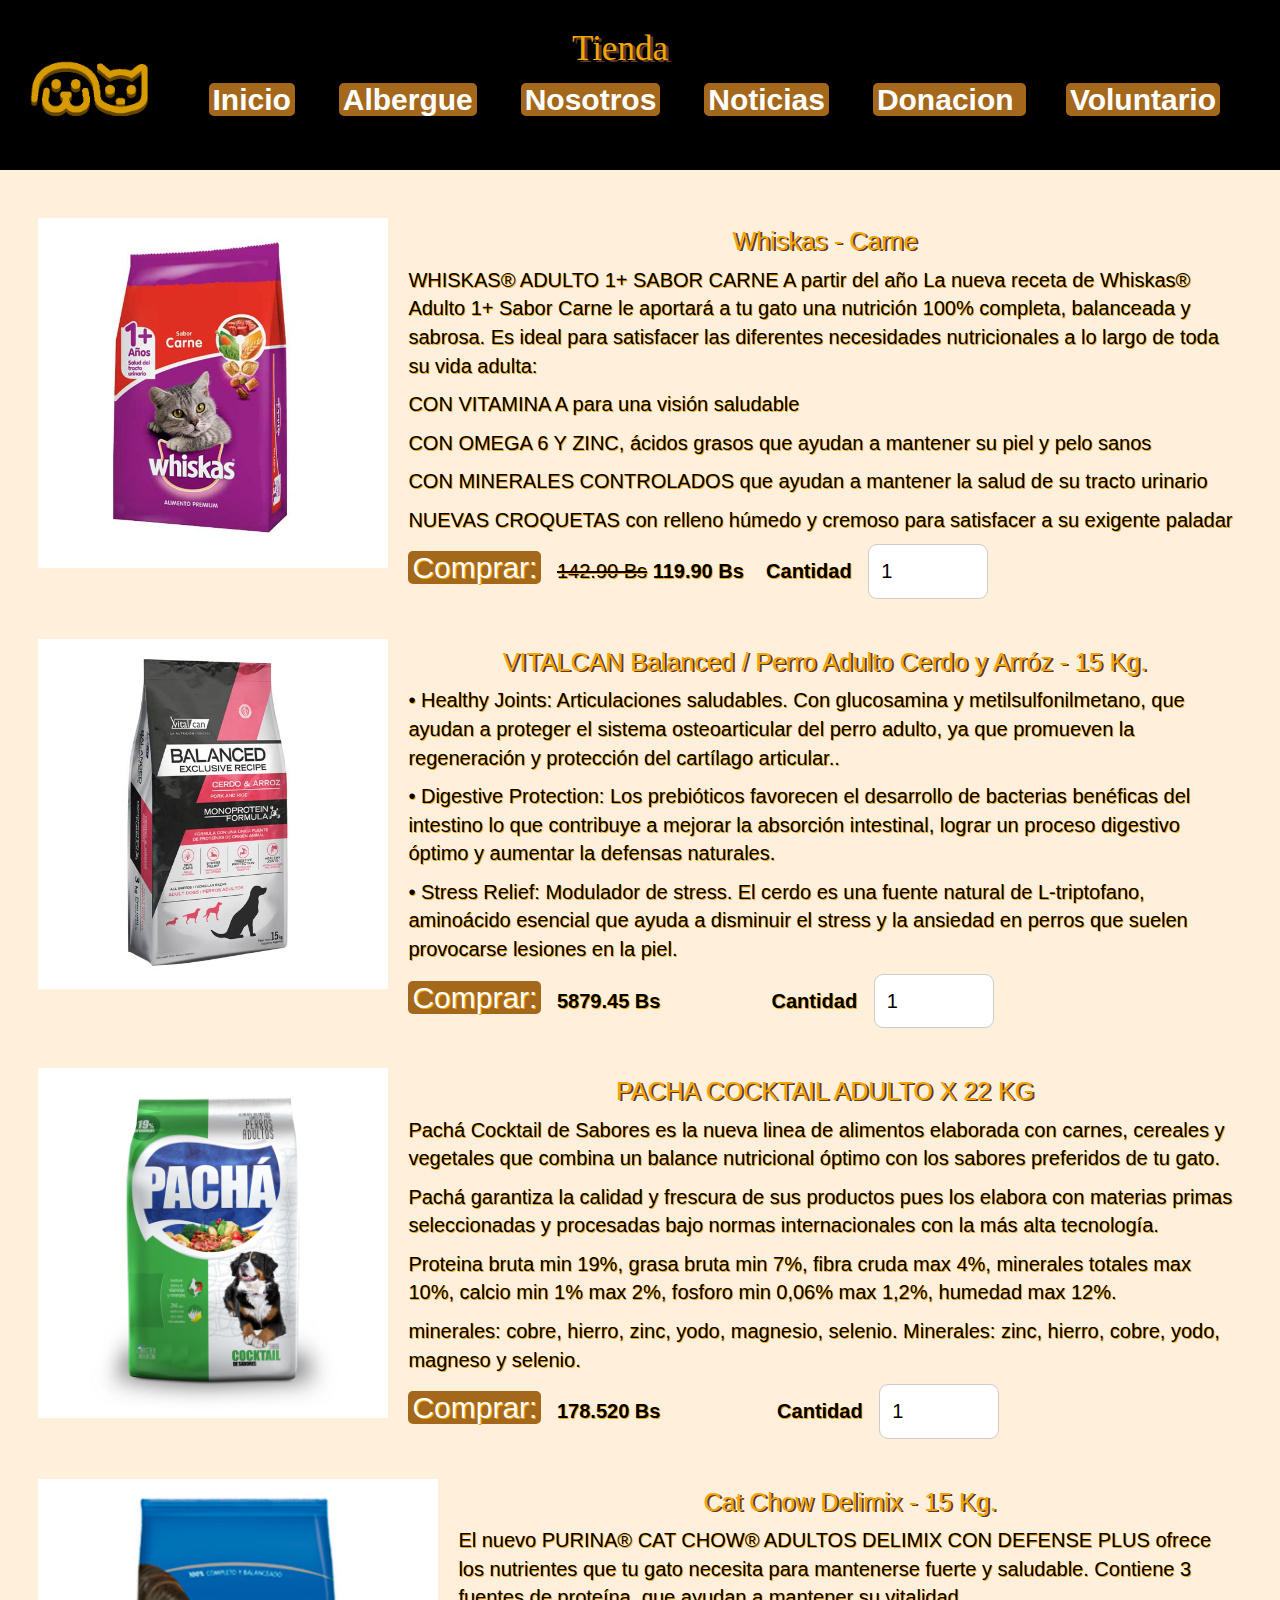
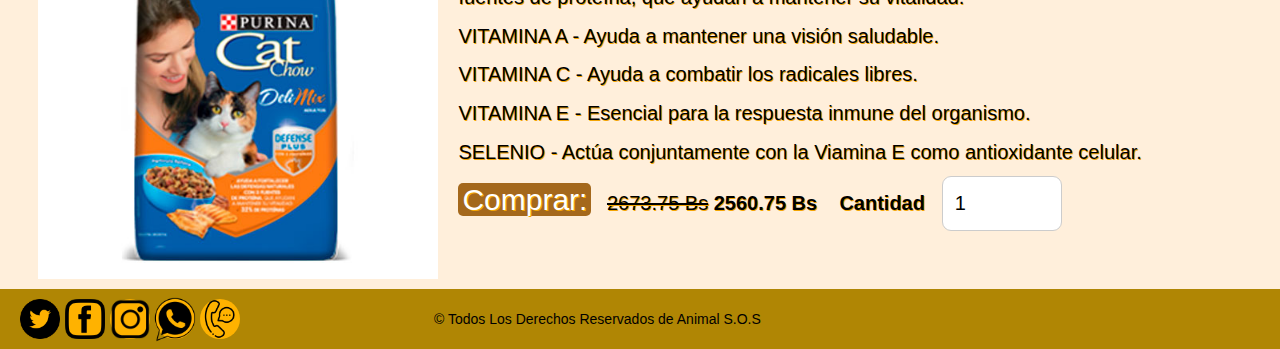
<file: tienda.html>
<!DOCTYPE html>
<html>
<head>
	<meta charset="UTF-8">
	<meta name="viewport" content="width=device-width, initial-scale=1.0">
	<title>Animales S.O.S</title>
    <link href="https://fonts.googleapis.com/css2?family=Lobster&family=Pacifico&display=swap" rel="stylesheet">
    <script src="https://ajax.googleapis.com/ajax/libs/jquery/3.3.1/jquery.min.js"></script>
    <script src="https://maxcdn.bootstrapcdn.com/bootstrap/3.4.1/js/bootstrap.min.js"></script>
    <link rel="stylesheet" href="https://maxcdn.bootstrapcdn.com/bootstrap/3.4.1/css/bootstrap.min.css">
	<link rel="stylesheet" type="text/css" href="estilos.css">
</head>
<body>
	<header>
		<nav>
 		 <div class="logo">
            <img src="imagenes/logo.png" alt="logo" height="70%">
           
        </div>
  		<a class="btn">
            <span></span>
            <span></span>
            <span></span>
        </a>
        <h1>Tienda</h1>
        <div class="menu">
        <a href="index.html">Inicio</a>
        <a href="rescates.html">Albergue</a>
        <a href="nosotros.html">Nosotros</a>
        <a href="noticias.html">Noticias</a>
        <a href="donacion.html">Donacion </a>
        <a href="contacto.html">Voluntario</a>
    
     </div>	
 	</nav>
	</header>
  <div class="text1"style="padding:3%;">
     <p>
        <div class="col-25-1">
          <img src="imagenes/prod/1.jpg" height="350px" />
        </div>
        <div class="col-75-2">
          <h2>Whiskas - Carne</h2>
          <p >WHISKAS® ADULTO 1+ SABOR CARNE A partir del año La nueva receta de Whiskas® Adulto 1+ Sabor Carne le aportará a tu gato una nutrición 100% completa, balanceada y sabrosa. Es ideal para satisfacer las diferentes necesidades nutricionales a lo largo de toda su vida adulta:</p>
          <p>CON VITAMINA A para una visión saludable</p>
          <p>CON OMEGA 6 Y ZINC, ácidos grasos que ayudan a mantener su piel y pelo sanos</p>
          <p>CON MINERALES CONTROLADOS que ayudan a mantener la salud de su tracto urinario</p>
          <p>NUEVAS CROQUETAS con relleno húmedo y cremoso para satisfacer a su exigente paladar</p>
          <p><a href="#popup6" onclick="total1()">Comprar:</a> <del>142.90 Bs</del> <strong>119.90 Bs</strong>&nbsp;&nbsp;&nbsp;
            <b>Cantidad</b>&nbsp;&nbsp;
            <input type="number" id="numeroA" min="1" value="1" style="width: 6em;"oninput="this.value = Math.abs(this.value)"></p>
            <div id="popup6" class="overlay">
                    <div class="popup">
                        <h2>Costo Total</h2>
                        <a class="close" href="#">&times;</a>
                        <div class="content">
                            Whiskas - Carne
                            <br>
                            Precio: 119,90 BS
                            <br>
                            <div style="float: left;">Cantidad:&nbsp;</div><div id="da1"></div>
                            <h2>Total</h2>
                            <center><h3><div id="resultado1"></div>&nbsp;Bs</h3></center>
                            <label>Direccion: </label>
                            <input type="text" name="clear" placeholder="Zona/Calle/N°">
                            <label>Numero de Tarjeta</label>
                            <input type="text" name="clear" placeholder="N°000000000" maxlength="99999999">
                            <br><br>
                            <label>Expira</label>
                            <input type="text" name="" style="width: 6em;" placeholder="00/00"maxlength="5">
                            &nbsp;&nbsp;
                            <label>CVC</label>
                            <input type="text" name="" style="width: 6em;" placeholder="000"maxlength="3">
                            <br><br>
                            <center><p><a type="btn" href="tienda.html" >Adquirir Producto</a></p></center>
                        </div>
                    </div>
                </div>
                    <script> 
                          function total1()
                        {
                          var a=parseInt(document.getElementById('numeroA').value);
                          document.getElementById("da1").innerHTML =a
                          var c=119.90*a;
                          c = c.toFixed(2);
                          document.getElementById("resultado1").innerHTML =c
                        }
                    </script>
        </div>
      </p>
      <br>
      <p>
        <div class="col-25-1">
          <img src="imagenes/prod/2.jpg" height="350px" />
        </div>
        <div class="col-75-2">
          <h2>VITALCAN Balanced / Perro Adulto Cerdo y Arróz - 15 Kg.</h2>
          <p >• Healthy Joints: Articulaciones saludables. Con glucosamina y metilsulfonilmetano, que ayudan a proteger el sistema osteoarticular del perro adulto, ya que promueven la regeneración y protección del cartílago articular..</p>
          <p>• Digestive Protection: Los prebióticos favorecen el desarrollo de bacterias benéficas del intestino lo que contribuye a mejorar la absorción intestinal, lograr un proceso digestivo óptimo y aumentar la defensas naturales.</p>
          <p>• Stress Relief: Modulador de stress. El cerdo es una fuente natural de L-triptofano, aminoácido esencial que ayuda a disminuir el stress y la ansiedad en perros que suelen provocarse lesiones en la piel.</p>
          <p><a href="#popup7" onclick="tota2()">Comprar:</a> <strong>5879.45 Bs</strong>&nbsp;&nbsp;&nbsp;&nbsp;&nbsp;&nbsp;
            &nbsp;&nbsp;&nbsp;&nbsp;&nbsp;&nbsp;&nbsp;&nbsp;&nbsp;&nbsp;&nbsp;&nbsp;
            <b>Cantidad</b>&nbsp;&nbsp;
            <input type="number" id="numeroB" min="1" value="1" style="width: 6em;"oninput="this.value = Math.abs(this.value)"></p></p>
            <div id="popup7" class="overlay">
                    <div class="popup">
                        <h2>Costo Total</h2>
                        <a class="close" href="#">&times;</a>
                        <div class="content">
                            VITALCAN Balanced
                            <br>
                            Precio: 5879.45 BS
                            <br>
                            <div style="float: left;">Cantidad:&nbsp;</div><div id="da2"></div>
                            <h2>Total</h2>
                            <center><h3><div id="resultado2"></div>&nbsp;Bs</h3></center>
                            <label>Direccion: </label>
                            <input type="text" name="clear" placeholder="Zona/Calle/N°">
                            <label>Numero de Tarjeta</label>
                            <input type="number" name="clear" placeholder="N°000000000"min="1"max="9999">
                            <br><br>
                            <label>Expira</label>
                            <input type="text" name="" style="width: 6em;" placeholder="00/00"maxlength="5">
                            &nbsp;&nbsp;
                            <label>CVC</label>
                            <input type="text" name="" style="width: 6em;" placeholder="000"maxlength="3">
                            <br><br>
                            <center><p><a type="btn" href="tienda.html" >Adquirir Producto</a></p></center>
                        </div>
                    </div>
                </div>
                    <script> 
                          function tota2()
                        {
                          var a=parseInt(document.getElementById('numeroB').value);
                          document.getElementById("da2").innerHTML =a
                          var c=5879.45*a;
                          c = c.toFixed(2);
                          document.getElementById("resultado2").innerHTML =c
                        }
                    </script>
        </div>
      </p>
      <br>
      <p>
        <div class="col-25-1">
          <img src="imagenes/prod/3.jpg" height="350px"/>
        </div>
        <div class="col-75-2">
          <h2>PACHA COCKTAIL ADULTO X 22 KG</h2>
          <p >Pachá Cocktail de Sabores es la nueva linea de alimentos elaborada con carnes, cereales y vegetales que combina un balance nutricional óptimo con los sabores preferidos de tu gato.</p>
          <p>Pachá garantiza la calidad y frescura de sus productos pues los elabora con materias primas seleccionadas y procesadas bajo normas internacionales con la más alta tecnología.</p>
          <p>Proteina bruta min 19%, grasa bruta min 7%, fibra cruda max 4%, minerales totales max 10%, calcio min 1% max 2%, fosforo min 0,06% max 1,2%, humedad max 12%.</p>
          <p>minerales: cobre, hierro, zinc, yodo, magnesio, selenio. Minerales: zinc, hierro, cobre, yodo, magneso y selenio.</p>
          <p><a href="#popup5" onclick="total()">Comprar:</a> <strong>178.520 Bs</strong>&nbsp;&nbsp;&nbsp;&nbsp;&nbsp;&nbsp;
            &nbsp;&nbsp;&nbsp;&nbsp;&nbsp;&nbsp;&nbsp;&nbsp;&nbsp;&nbsp;&nbsp;&nbsp;&nbsp;
            <b>Cantidad</b>&nbsp;&nbsp;
            <input type="number" id="numeroC" min="1" value="1" style="width: 6em;"oninput="this.value = Math.abs(this.value)"></p></p>
            <div id="popup5" class="overlay">
                    <div class="popup">
                        <h2>Costo Total</h2>
                        <a class="close" href="#">&times;</a>
                        <div class="content">
                            PACHA COCKTAIL ADULTO X 22 KG
                            <br>
                            Precio: 178.520 BS
                            <br>
                            <div style="float: left;">Cantidad:&nbsp;</div><div id="da3"></div>
                            <h2>Total</h2>
                            <center><h3><div id="resultado3"></div>&nbsp;Bs</h3></center>
                            <label>Direccion: </label>
                            <input type="text" name="clear" placeholder="Zona/Calle/N°">
                            <label>Numero de Tarjeta</label>
                            <input type="number" name="clear" placeholder="N°000000000"min="1"max="9999">
                            <br><br>
                            <label>Expira</label>
                            <input type="text" name="" style="width: 6em;" placeholder="00/00"maxlength="5">
                            &nbsp;&nbsp;
                            <label>CVC</label>
                            <input type="text" name="" style="width: 6em;" placeholder="000"maxlength="3">
                            <br><br>
                            <center><p><a type="btn" href="tienda.html" >Adquirir Producto</a></p></center>
                        </div>
                    </div>
                </div>
                    <script> 
                          function total()
                        {
                          var a=parseInt(document.getElementById('numeroC').value);
                          document.getElementById("da3").innerHTML =a
                          var c=178.520*a;
                          c = c.toFixed(2);
                          document.getElementById("resultado3").innerHTML =c
                          a=0
                        }
                    </script>
        </div>
      </p>
      <br>
      <p>
        <div class="col-25-1">
          <img src="imagenes/prod/4.jpg" height="400px" />
        </div>
        <div class="col-75-2">
          <h2>Cat Chow Delimix - 15 Kg.</h2>
          <p >El nuevo PURINA® CAT CHOW® ADULTOS DELIMIX CON DEFENSE PLUS ofrece los nutrientes que tu gato necesita para mantenerse fuerte y saludable. Contiene 3 fuentes de proteína, que ayudan a mantener su vitalidad.</p>
          <p>VITAMINA A - Ayuda a mantener una visión saludable.</p>
          <p>VITAMINA C - Ayuda a combatir los radicales libres.</p>
          <p>VITAMINA E - Esencial para la respuesta inmune del organismo.</p>
          <p>SELENIO - Actúa conjuntamente con la Viamina E como antioxidante celular.</p>
          <p><a href="#popup8" onclick="total4()">Comprar:</a> <del>2673.75 Bs</del> <strong>2560.75 Bs</strong>&nbsp;&nbsp;&nbsp;
            <b>Cantidad</b>&nbsp;&nbsp;
            <input type="number" id="numeroD" min="1" value="1" style="width: 6em;"oninput="this.value = Math.abs(this.value)"></p></p>
            <div id="popup8" class="overlay">
                    <div class="popup">
                        <h2>Costo Total</h2>
                        <a class="close" href="#">&times;</a>
                        <div class="content">
                            Cat Chow Delimix
                            <br>
                            Precio: 2560.75 BS
                            <br>
                            <div style="float: left;">Cantidad:&nbsp;</div><div id="da4"></div>
                            <h2>Total</h2>
                            <center><h3><div id="resultado4"></div>&nbsp;Bs</h3></center>
                            <label>Direccion: </label>
                            <input type="text" name="clear" placeholder="Zona/Calle/N°">
                            <label>Numero de Tarjeta</label>
                            <input type="number" name="clear" placeholder="N°000000000"min="1"max="9999">
                            <br><br>
                            <label>Expira</label>
                            <input type="text" name="" style="width: 6em;" placeholder="00/00"maxlength="5">
                            &nbsp;&nbsp;
                            <label>CVC</label>
                            <input type="text" name="" style="width: 6em;" placeholder="000"maxlength="3">
                            <br><br>
                            <center><p><a type="btn" href="tienda.html" >Adquirir Producto</a></p></center>
                        </div>
                    </div>
                </div>
                    <script> 
                          function total4()
                        {
                          var a=parseInt(document.getElementById('numeroD').value);
                          document.getElementById("da4").innerHTML =a
                          var c=2560.75*a;
                          c = c.toFixed(2);
                          document.getElementById("resultado4").innerHTML =c
                          a=0
                        }
                    </script>
        </div>
      </p>
</div>
	<footer>
    <div class="footer-social">
      <a href="https://twitter.com/?lang=es" ><img src="imagenes/twi.png" height="40px"></a>
      <a href="https://www.facebook.com//?lang=es" ><img src="imagenes/face.png" height="40px"></a>
      <a href="https://www.instagram.com/?hl=es" ><img src="imagenes/ins.png" height="40px"></a>
      <a href="https://api.whatsapp.com/send?phone=1234567&text=Hola%20Bienvenido%20a%20Animal%20S.O.S" ><img src="imagenes/wha.png" height="45px"></a>
      <a href="tel:+123 147258369"><img src="imagenes/tel.png" height="40px"></a>
      <div class="textf"> &copy;  Todos Los Derechos Reservados de Animal S.O.S </div></div>
</footer>
  <script type="text/javascript">
        $(".btn").on("click", function(){
            $('.menu').toggleClass("show");
        });
    </script>

</body>
</html>
</file>
<file: estilos.css>
h1{
    color: #f3a505;
    text-align: justify;
    font-family: 'banners', cursive;
    text-shadow: 3px 2px #5b3a29;
    font-size: 35px;
}
h2{
    color: #f3a505;
    text-align: justify;
    text-shadow: 2px 1px #5b3a29;
    font-size: 25px;
    text-align: center;
}
    .don{
        padding-left: 20px;
        color: #f3a505;
        text-shadow: 2px 1px #5b3a29;
        font-size: 25px;
    }
a {
    background-color: #a4681c;
  color: white;
  padding: 0 4px;
  text-decoration: none;
  margin-right: 10px;
  font-size: 30px;
  border-radius: 5px;
}

a:hover {
  background-color: #fcba03;
  color: white;
  margin-right: 20px;
  font-size: 30px;
  border-radius: 5px;
}
nav{
    flex: 2;
    margin-top: 30px;
}

.menu{
    position: absolute;
    right: 50px;
}

.menu a{
    color: white;
    text-decoration: none;
    font-weight: 600;
    margin-left: 30px;
    transition: color 1s;
}

.menu a:hover{
    color: white;
}

.logo {
   flex: 1;
    font-weight: 200;
    margin: 30px;
    background-size: contain;
    width: 40%;
    height: 80px;
    float: left;
}
.btn {
    display: none;
    position: absolute;
    right: 5px;
    top: 80px;
}
.btn:hover > span {
    background-color: white;
}
.btn span {
    display: block;
    margin: 6px;
    width: 40px;
    height: 3px;
    background: #333;
}
@media only screen and (max-width: 550px){
        nav {
        overflow: visible;
    }
    .menu {
        width: 100%;
        right: 0;
        top: 130px;
        background: #f1f1f1E6;
        overflow: hidden;
        max-height: 0;

    }
    .menu a{
        display: block;
        text-align: center;
        padding: 10px;
        margin: 0;
    }
    .btn {
        display: block;
        cursor: pointer;
    }
    .show {
        max-height: 500px;
    }
}
/*pie de pagina*/
footer {
    background-color: #B08604;
 margin-top: 10px;
  bottom: 0;
  width: 100%;
  height: 100%;
  color: black;
}
footer .textf{
    padding-left: 15%;
    padding-top: 10px;

}
.footer-social {
    position: relative;
    display: flex;
    padding-top: 10px;
    padding-left: 20px;
    padding-bottom: 10px;
}

.footer-social a {
    width: 40px;
    height: 40px;
    display: flex;
    align-items: center;
    justify-content: center;
    color: #202C45;
    background: #FFB200;
    border-radius: 40px;
    margin-right: 5px;
    transition: .5s;
}

.footer-social a:last-child {
    margin: 0;
    padding-top: 10px;
    padding-left: 10px;
}

.footer-social a:hover {
    color: #ffffff;
    background: #ffffff;
    padding: 10px;
}

/*formulario */


input[type=text], input[type=email], input[type=number],select, textarea {
  width: 70%;
  padding: 12px;
  border: 1px solid #ccc;
  border-radius: 9px;
  resize: vertical;
}
input[type=radio] {
  width: 10%;
  padding: 5px;
  border: 1px solid #ccc;
  resize: vertical;
}

input[type=password] {
  width: 70%;
  padding: 15px;
  border: 1px solid #ccc;
  resize: vertical;
}
label {
  padding: 12px 12px 12px 0;
  display: inline-block;
}
input[type=submit],  input[type=reset]{
  background-color: #a4681c;
  color: white;
  padding: 12px 20px;
  border: none;
  border-radius: 4px;
  cursor: pointer;
  float: right;
}

input[type=submit]:hover, input[type=reset]:hover {
  background-color: #fcba03;
}

.container {
  border-radius: 5px;
  background-color: #f2f2f2;

}
.col-25 {
    color: #f3a505;
    text-shadow: 1.5px 1px #5b3a29;
    font-size: 20px;
  float: left;
  width: 25%;
  margin-top: 6px;
}

.col-75 {
  float: left;
  width: 75%;
  margin-top: 6px;
}

.col-50 {
  float: left;
  width: 50%;
  margin-top: 6px;
  padding: 20px;
}
.fila:after {
  content: "";
  display: table;
  clear: both;
}

@media screen and (max-width: 600px) {
  .col-25, .col-75, input[type=submit], input[type=reset]  {
    width: 100%;
    margin-top: 0;
  }
}
header{
     background: black;
     height: 170px;
     width: 100%;
     overflow:hidden;
    background-position: bottom left;
}
body{
    background: #ffefdb;
    background-repeat: no-repeat;
    background-size: 100%;
     margin: 0px;
}



/*team */

.pet {
    padding-left: 20px;
    text-align: left;
}
#columnas{
   column-count:4;
   column-gap:20px;
   list-style: none;
}
.iman{
    width: 100%;
    position: relative;
}
.vid{
    margin: 20px;
}
p{
    font-size: 20px;
    color: black ;
    text-shadow: 1px 1px #f3a505;
}
.imge{
    text-align: left;
    padding: 10px;
}
h3{
    color: black;
    text-shadow: 1px 1px white;
}
/*row noticias*/

.row{
    padding: 2%;
}
.row .col-sm-8{
    padding-left: 3%;
    text-align: justify;
    resize: vertical;
        padding-top: 4%;
}
.row .col-sm-8 .p{
    padding-left: 3%;
    padding-right: 3%;
}
/*pop up------alber*/

.button {
  color: #D68B08;
  size: 0px;
  padding:0% ;
}
.overlay {
  position: fixed;
  top: 0;
  bottom: 0;
  left: 0;
  right: 0;
  background: rgba(0, 0, 0, 0.7);
  transition: opacity 500ms;
  visibility: hidden;
  opacity: 0;
}
.overlay:target {
  visibility: visible;
  opacity: 1;
}

.popup {
  margin: 70px auto;
  padding: 20px;
  background: #fff;
  border-radius: 5px;
  width: 30%;
  position: relative;
  transition: all 5s ease-in-out;
}

.popup h3 {
  margin-top: 0;
  color: #333;
  font-family: Tahoma, Arial, sans-serif;
}
.popup .close {
  position: absolute;
  top: 20px;
  right: 30px;
  transition: all 200ms;
  font-size: 30px;
  font-weight: bold;
  text-decoration: none;
  color: #75560F;
}
.popup .close:hover {
  color: #D80606;
}
.popup .content {
  max-height: 30%;
  overflow: auto;
}

@media screen and (max-width: 700px){
  .box{
    width: 70%;
  }
  .popup{
    width: 70%;
  }
}
/*tabla*/
td{
    padding: 10px;
}
.col-25-1 {
        text-align: right;
        float: left;
        padding-right: 20px;
        padding-bottom: 5px;
        }
</file>
